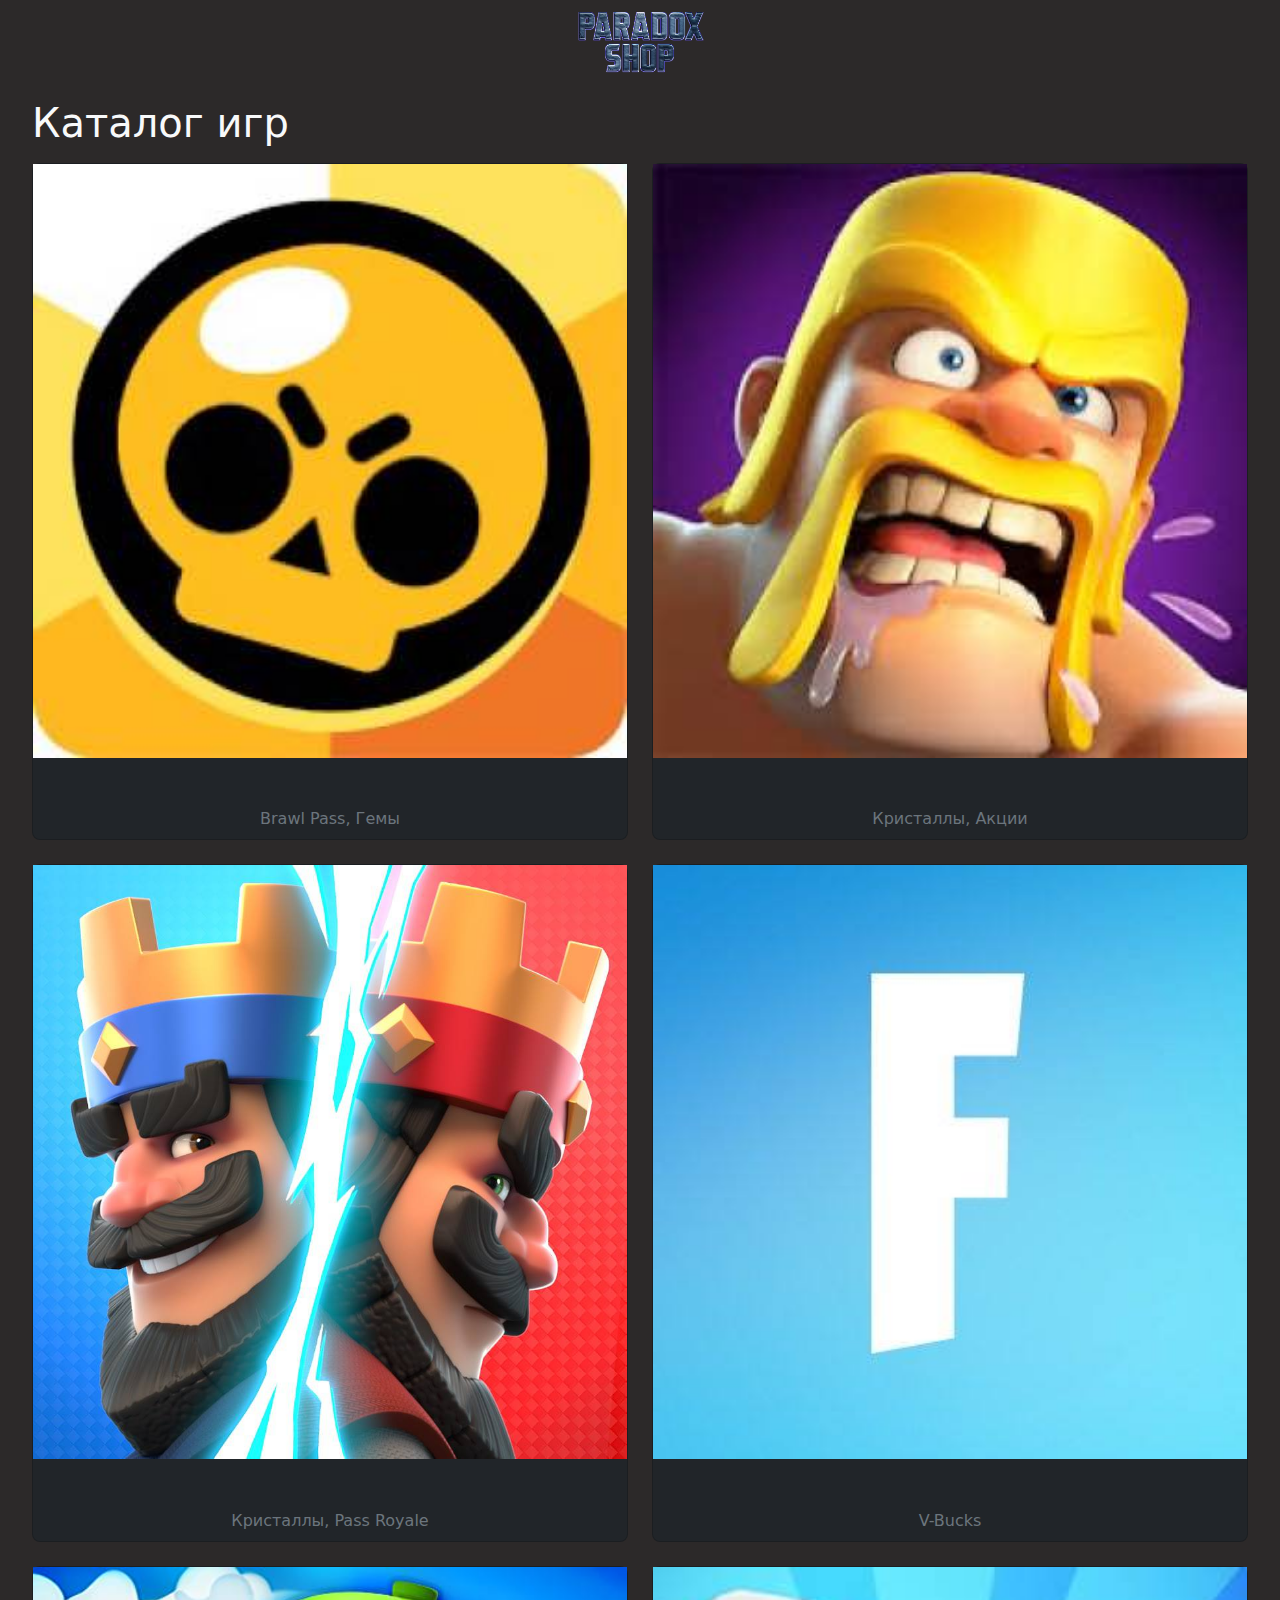
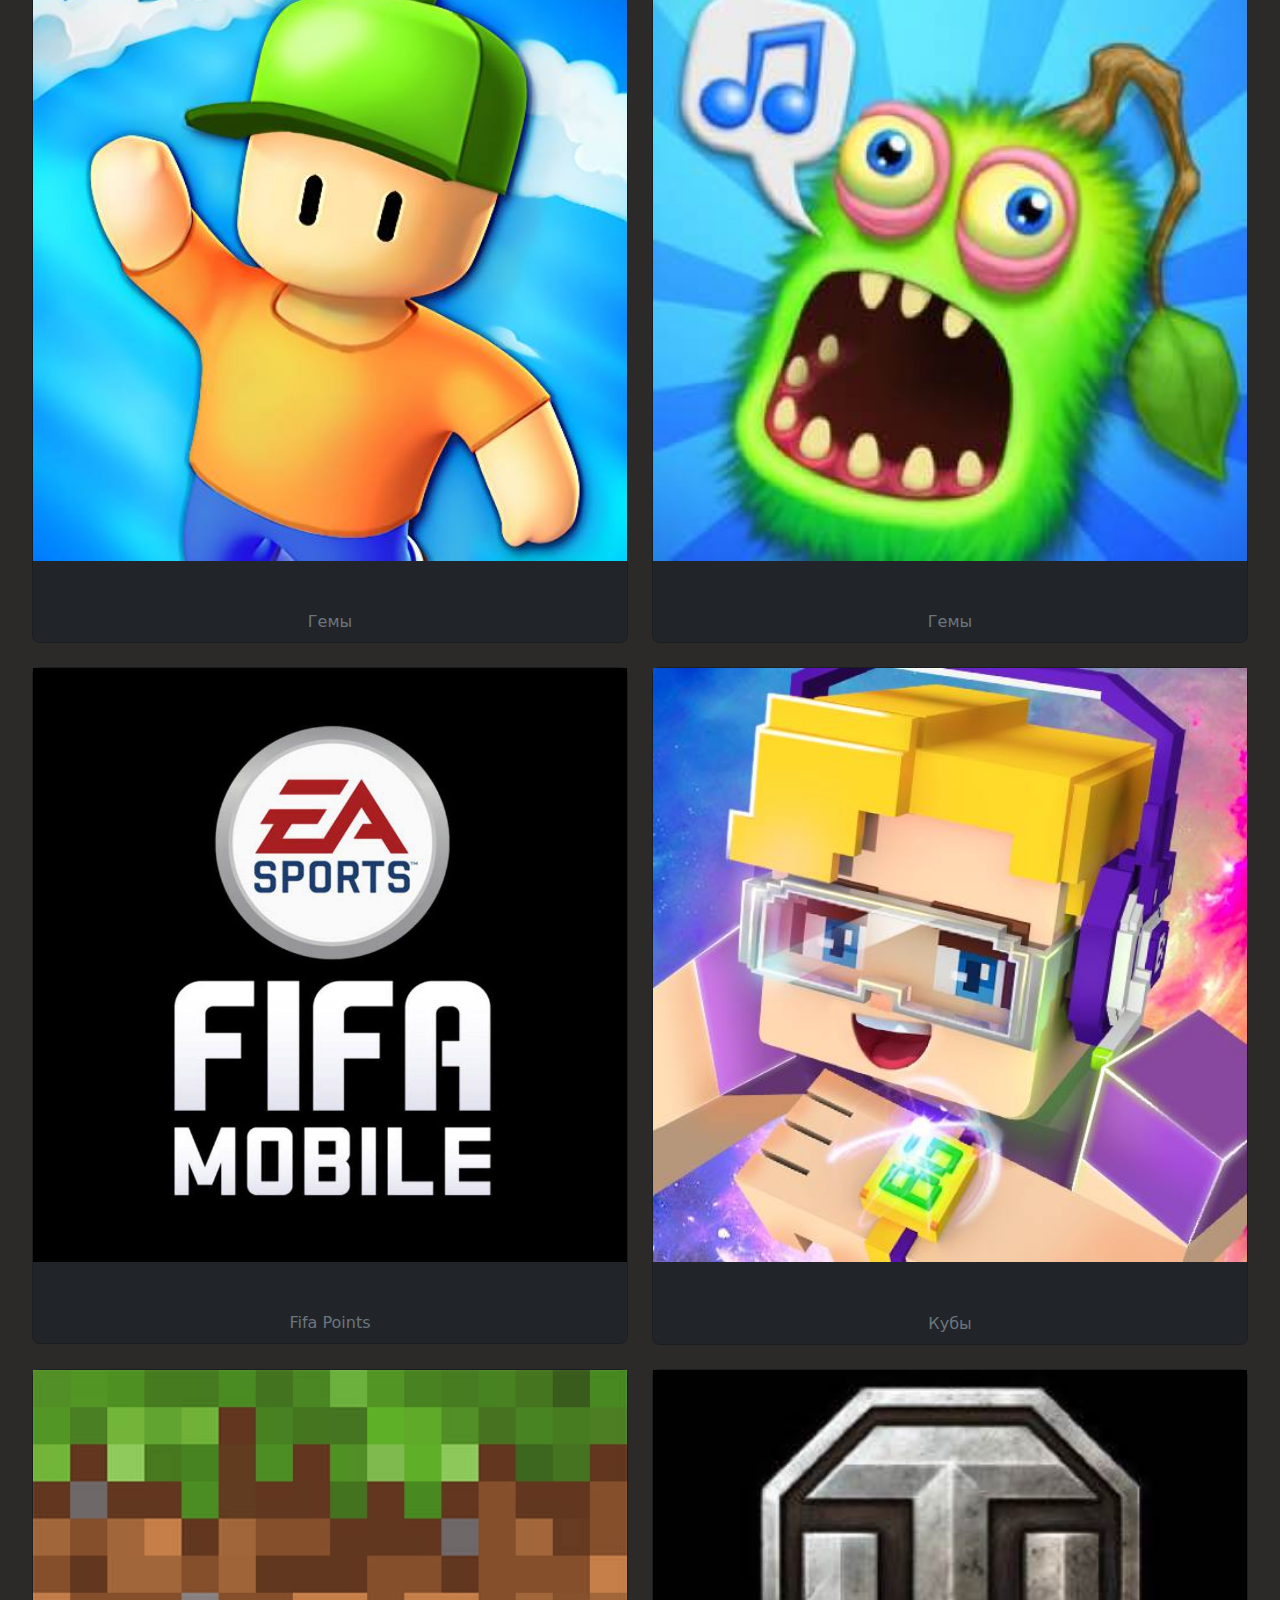
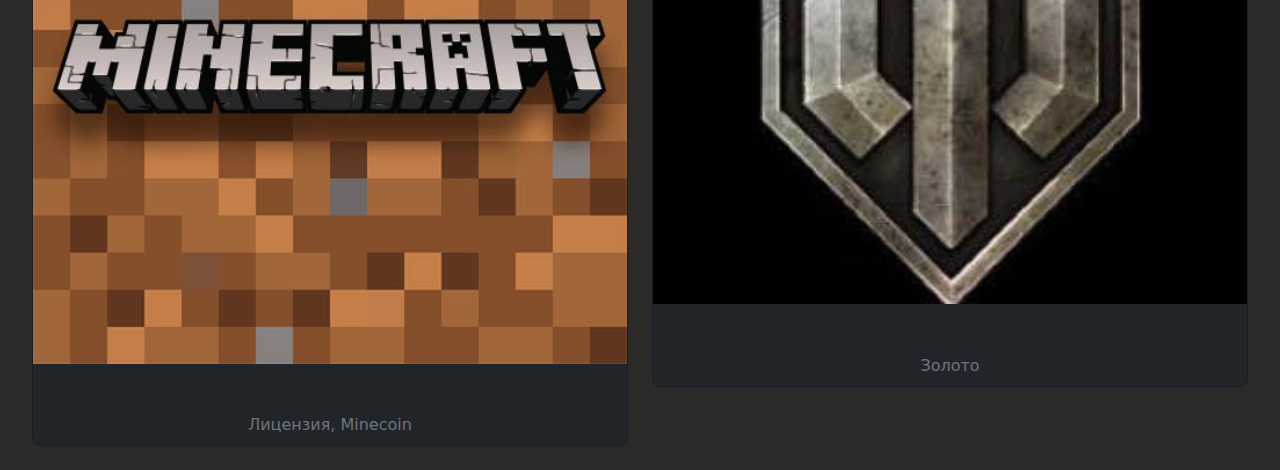
<file: html/index.html>
<!DOCTYPE html>
<html lang="en">

<head>
  <meta charset="UTF-8">
  <meta name="viewport" content="width=device-width, initial-scale=1.0">
  <title>Telegram Web App</title>
  <link href="https://cdn.jsdelivr.net/npm/bootstrap@5.3.0-alpha1/dist/css/bootstrap.min.css" rel="stylesheet">
</head>

<body class="text-light m-auto" style="background-color: rgb(44, 41, 41); width: 95%;">
  <nav class="navbar navbar-light mx">
    <div class="container-fluid justify-content-center">
      <img src="../images/main/logo.PNG" width="200px" alt="">
    </div>
  </nav>

  <h1 class="mb-2 mt-3" style="font-size: 40px;">Каталог игр</h1>
  <div class="row mt-3">

  </div>
  
  <script src="https://telegram.org/js/telegram-web-app.js"></script>
  <script>
    let tg = window.Telegram.WebApp
  </script>
  <script>
    function appendCard(link, imageSrc, name, definition) {
      // Create card element
      var cardHTML = `
            <div class="col-6">
        <a href="${link}" style="text-decoration: none; color: inherit">
          <div class="card bg-dark rounded-3 mb-4">
            <img src="${imageSrc}">
            <div class="card-body text-center px-1 py-2">
              <h5 class="card-title fs-3">${name}</h5>
              <p class="card-text text-secondary">${definition}</p>
            </div>
          </div>
        </a>
      </div>
    `;

      // Append the card HTML to the gems div
      document.querySelector('.row').insertAdjacentHTML('beforeend', cardHTML);
    }
    const name = ["Brawl Stars", "Clash of Clans", "Clash Royale", "Fortnite", "Stumble Guys", "My Singing Monsters", "Fifa Mobile", "Blockman Go", "Minecraft", "World of Tanks Euro Server"];
    const link = ["brawl-stars", "clash-of-clans", "clash-royale", "fortnite", "stumble-guys", "my-singing-monsters", "fifa-mobile", "blockman-go", "minecraft", "world-of-tanks"];
    const definition = ["Brawl Pass, Гемы", "Кристаллы, Акции", "Кристаллы, Pass Royale", "V-Bucks", "Гемы", "Гемы", "Fifa Points", "Кубы", "Лицензия, Minecoin", "Золото"]
    let i = 0;
    name.forEach(() => {
      appendCard(`./${link[i]}.html`, `../images/games/${link[i]}/logo.jpeg`, name[i], definition[i]);
      i += 1;
    });
  </script>
</body>
</html>
</file>
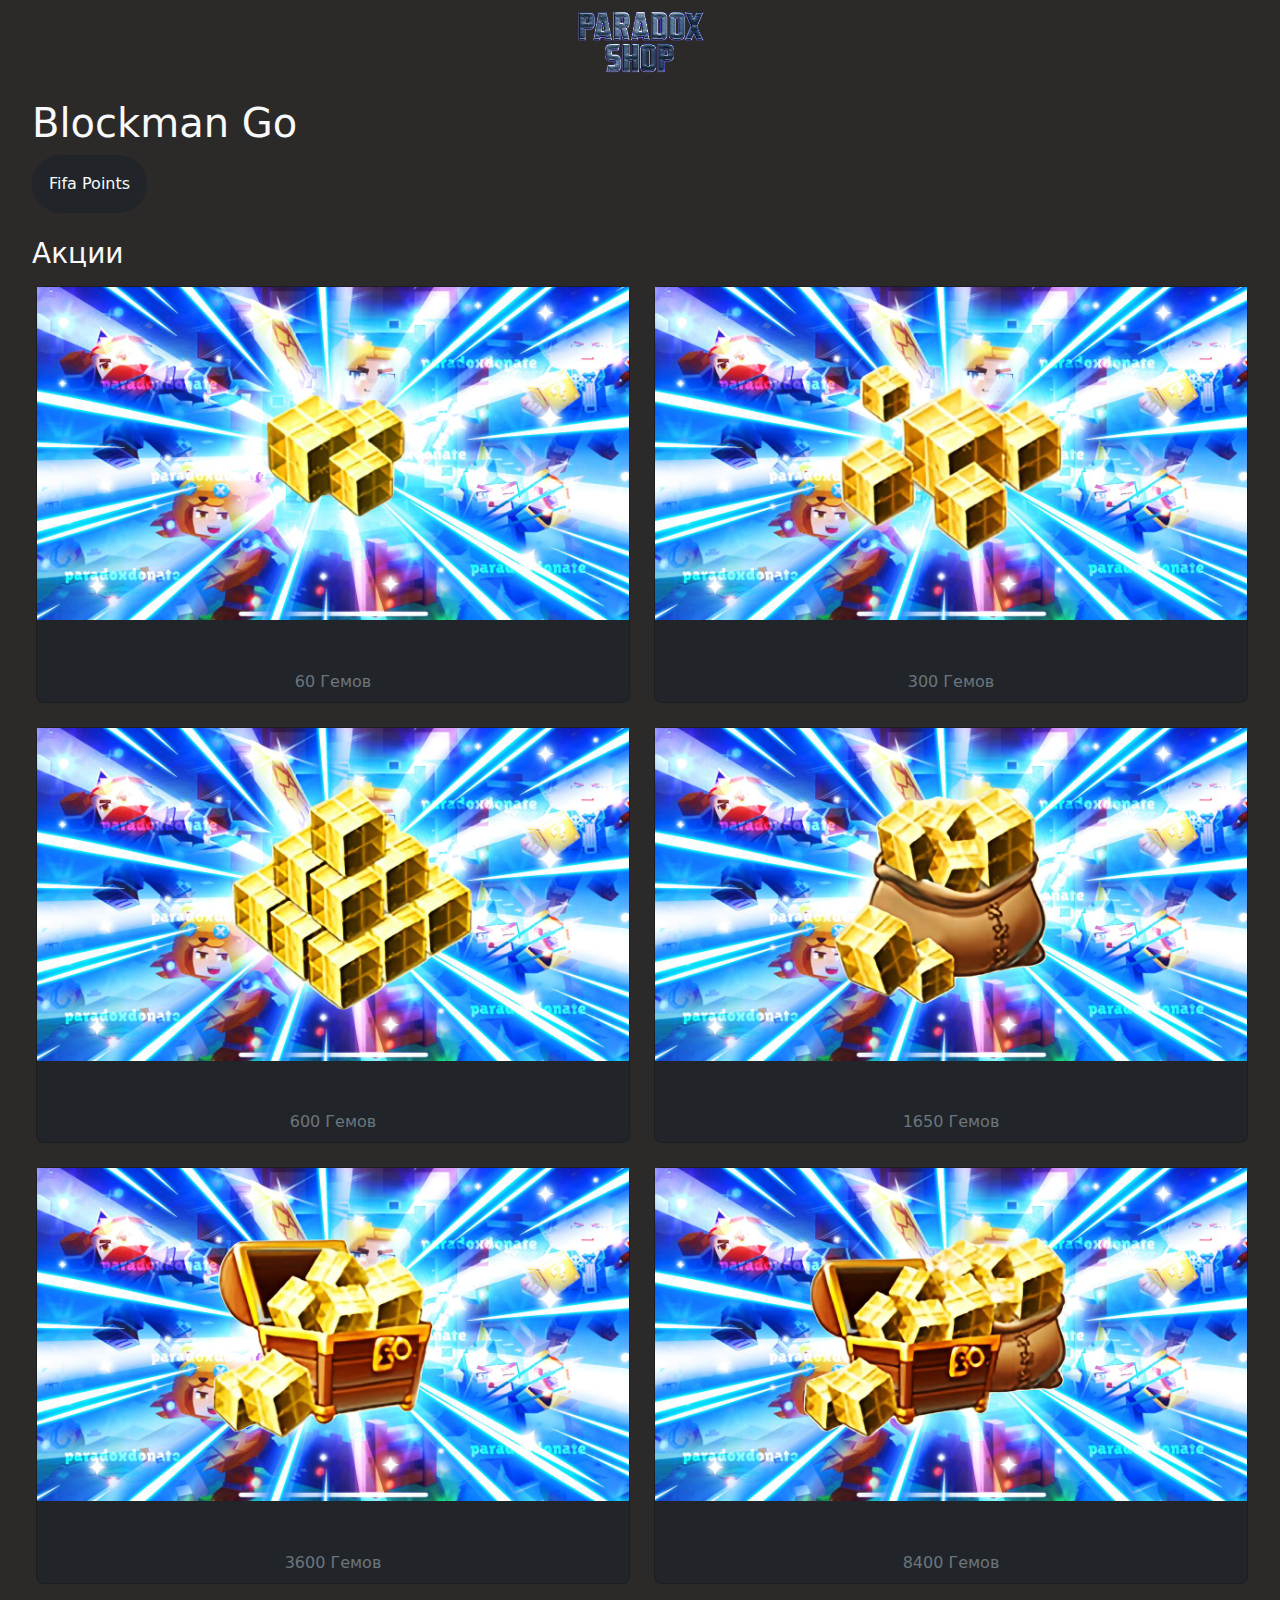
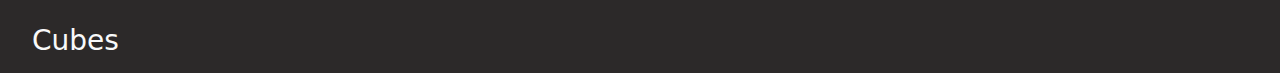
<file: html/blockman-go.html>
<!DOCTYPE html>
<html lang="en">

<head>
    <meta charset="UTF-8">
    <meta name="viewport" content="width=device-width, initial-scale=1.0">
    <title>Telegram Web App</title>
    <link href="https://cdn.jsdelivr.net/npm/bootstrap@5.3.0-alpha1/dist/css/bootstrap.min.css" rel="stylesheet">
    <link rel="stylesheet" href="../css/modal-window.css">
</head>

<body class="text-light m-auto" style="background-color: rgb(44, 41, 41); width: 95%;">
    <nav class="navbar navbar-light mx">
        <div class="container-fluid justify-content-center">
            <img src="../images/main/logo.PNG" width="200px" alt="">
        </div>
    </nav>

    <h1 class="mb-2 mt-3" style="font-size: 40px;">Blockman Go</h1>
    <div class="links mb-4">
        <a href="#cubes" type="button" class="btn rounded-pill text-light bg-dark p-3">Fifa Points</a>
    </div>

    <h3 class="mb-3 mt-3" id="promotions">Акции</h3>
    <div class="row cubes ps-1">

    </div>

    <h3 class="mb-3 mt-3" id="cubes">Cubes</h3>
    <div class="row cubes ps-1">

    </div>

    <!-- Modal window -->
    <div id="bottomModal" class="bottom-modal" onclick="closeModal()">
        <div class="modal-content ">
            <img id="modalImg" class="modal-img">
            <p id="modalPrice" class="text-start card-title fs-3"></p>
            <h2 id="modalTitle" class="text-start"></h2>
            <br>
            <p class="text-start card-title fs-3 fs-bold">Описание</p>
            <pre id="descriptions" class="text-start ps-2"></pre>
            <button class="btn btn-success w-100" onclick="sendData()">Купить</button>
        </div>
    </div>

    <script src="../js/modal-window.js"></script>
    <script src="../js/append-card.js"></script>
    <script>
        const cubes = [60, 300, 600, 1650, 3600, 8400];
        const price = [80, 315, 550, 1075, 2100, 4050];
        let i = 0;
        cubes.forEach(() => {
            appendCard(`../images/games/blockman-go/cubes/${cubes[i]}.jpeg`, price[i], `${cubes[i]} Гемов`, ["cubes"]);
            i += 1;
        });

        [...document.querySelector(".cubes").querySelectorAll(".card")].forEach(function (card) {
            card.addEventListener('click', function (event) {
                showModal(card, "❇️ Быстрое выполнение заказа\n❇️ От вас потребуется только Id и пароль\n❇️ Работает для всех аккаунтов");
            });
        });
    </script>
    <script src="https://telegram.org/js/telegram-web-app.js"></script>
    <script src="../js/tg-send.js"></script>
</body>
</file>
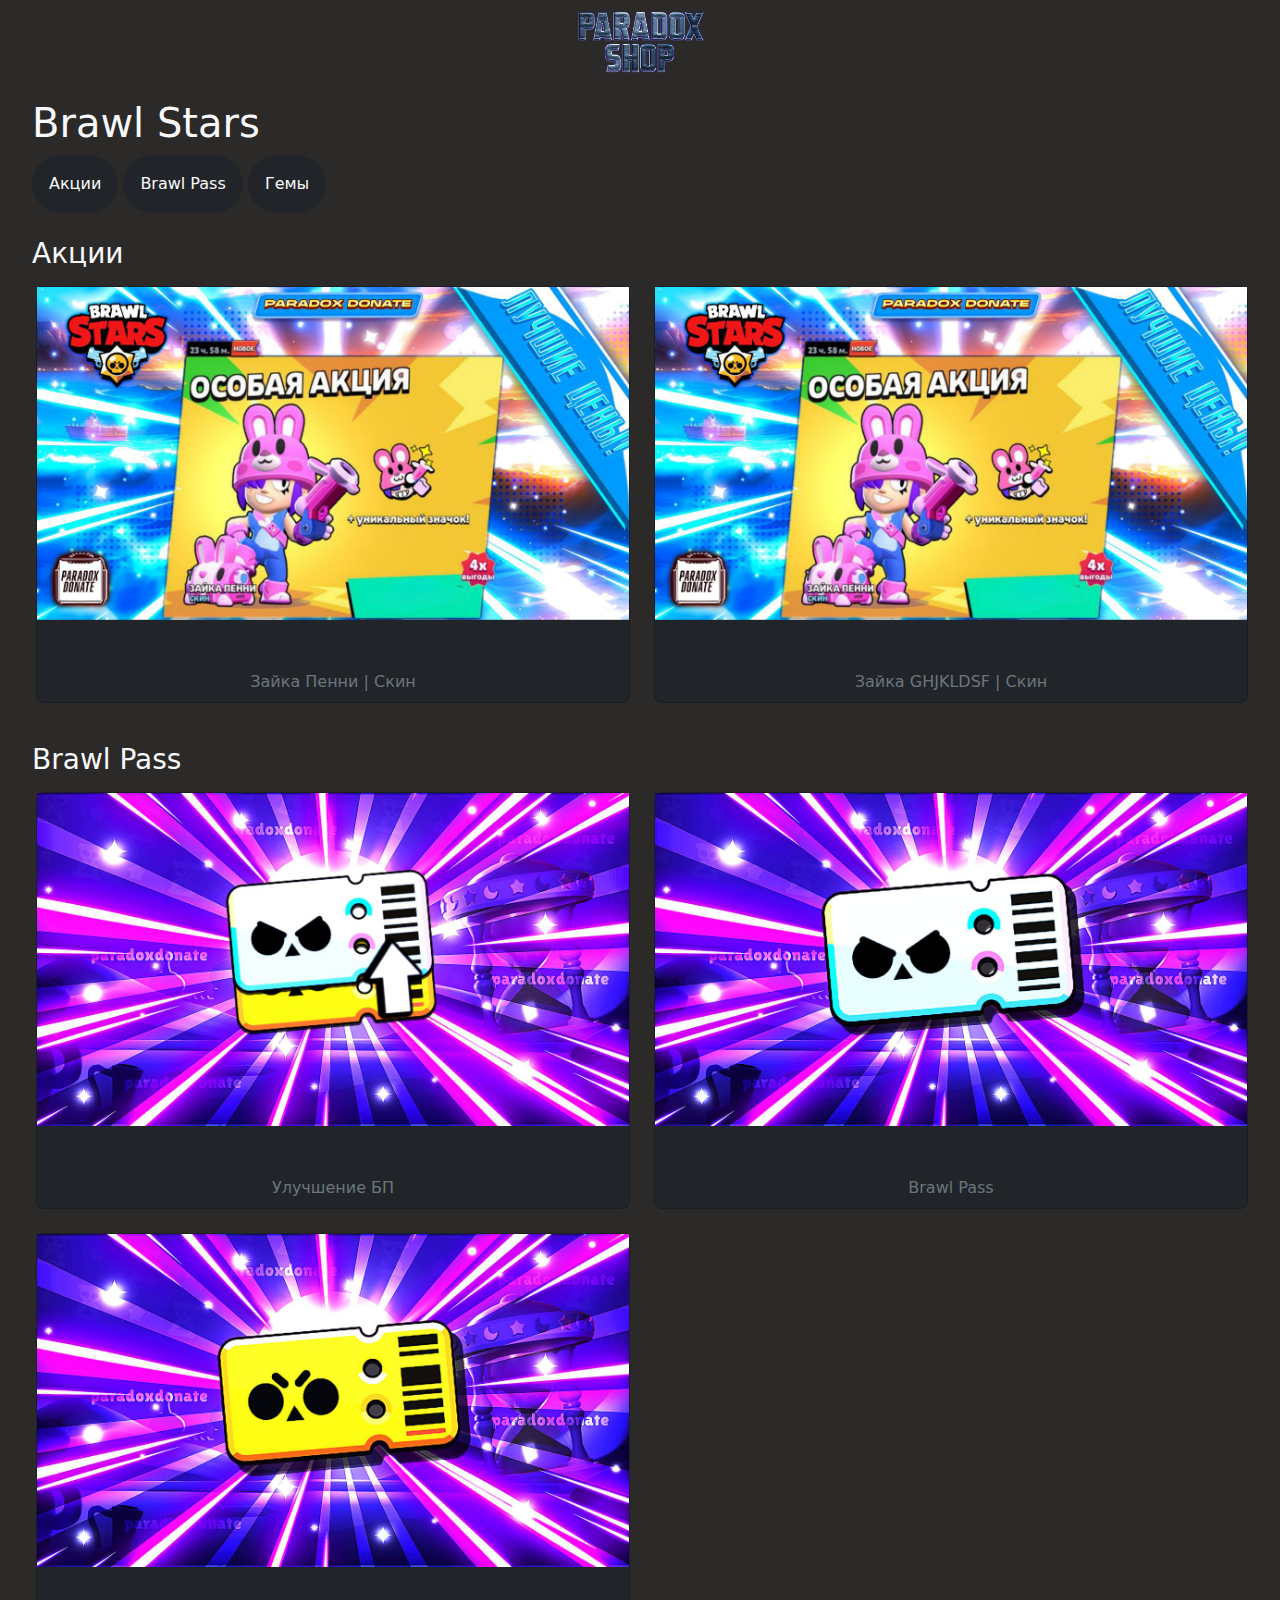
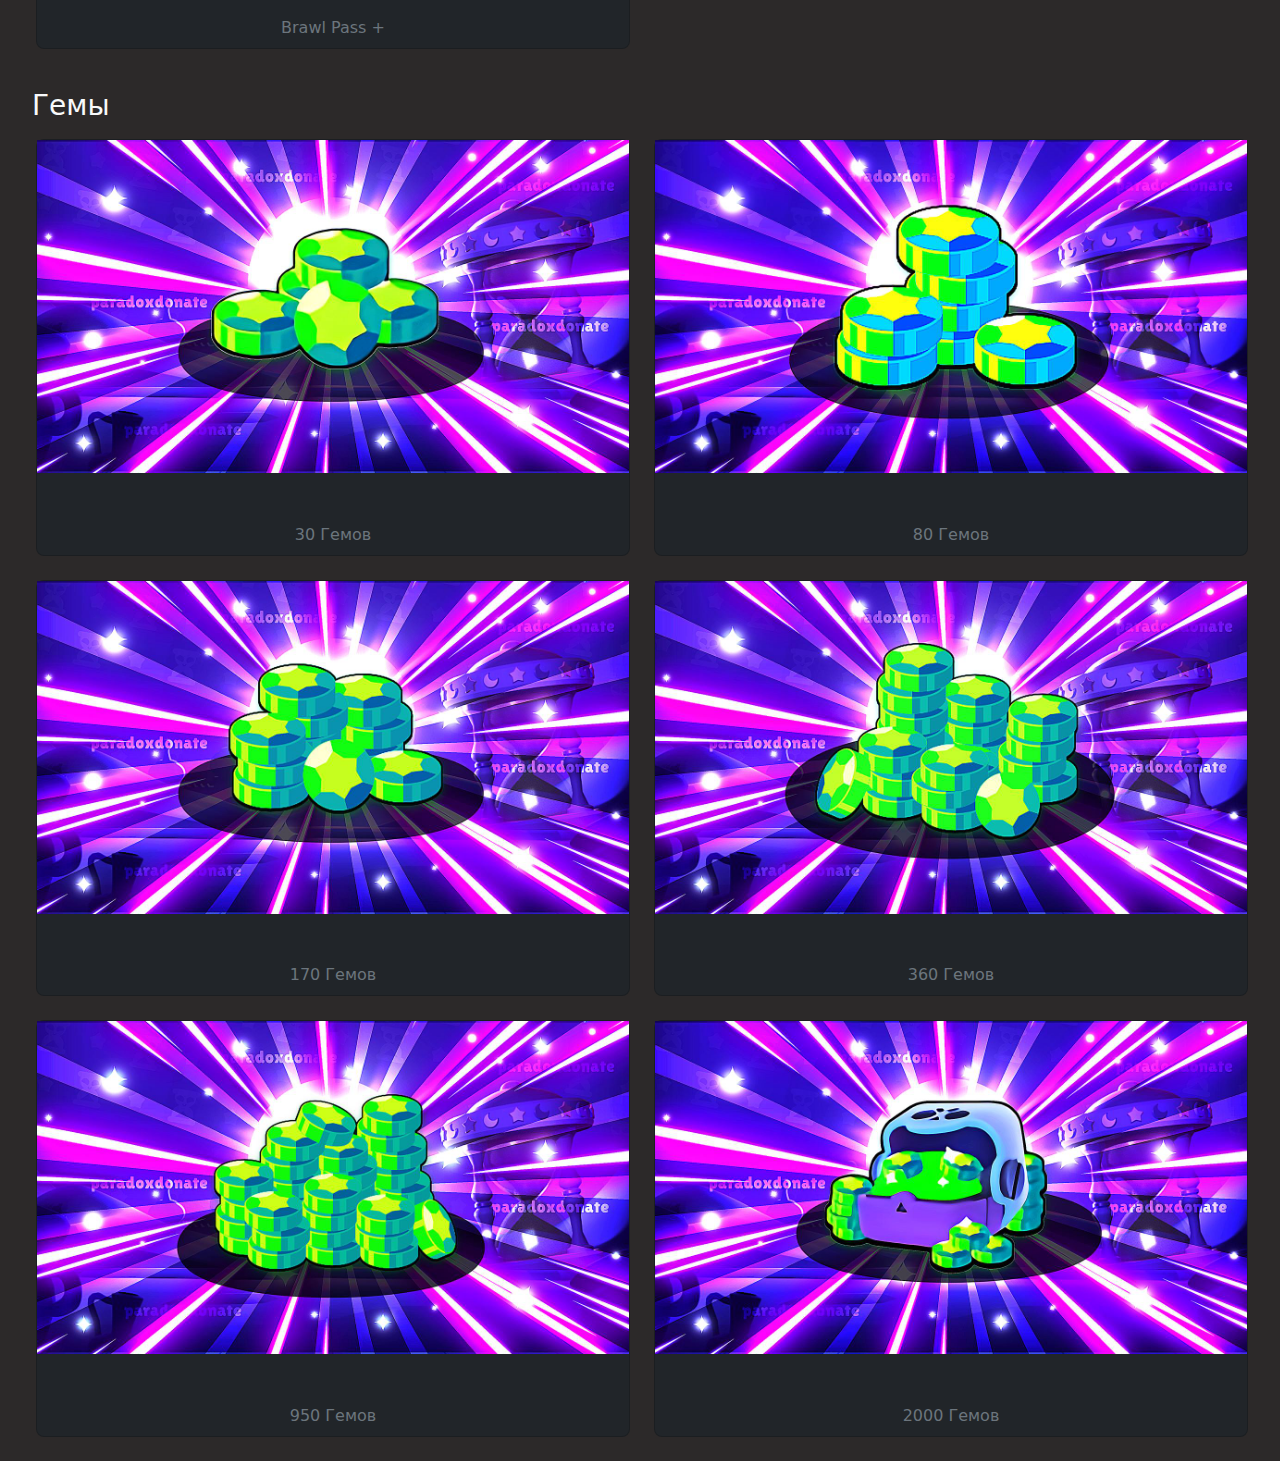
<file: html/brawl-stars.html>
<!DOCTYPE html>
<html lang="en">

<head>
    <meta charset="UTF-8">
    <meta name="viewport" content="width=device-width, initial-scale=1.0">
    <title>Telegram Web App</title>
    <link href="https://cdn.jsdelivr.net/npm/bootstrap@5.3.0-alpha1/dist/css/bootstrap.min.css" rel="stylesheet">
    <link rel="stylesheet" href="../css/modal-window.css">
</head>

<body class="text-light m-auto" style="background-color: rgb(44, 41, 41); width: 95%;">
    <nav class="navbar navbar-light mx">
        <div class="container-fluid justify-content-center">
            <img src="../images/main/logo.PNG" width="200px" alt="">
        </div>
    </nav>

    <h1 class="mb-2 mt-3" style="font-size: 40px;">Brawl Stars</h1>
    <div class="links mb-4">
        <a href="#promotions" type="button" class="btn rounded-pill text-light bg-dark p-3">Акции</a>
        <a href="#brawl-pass" type="button" class="btn rounded-pill text-light bg-dark p-3">Brawl Pass</a>
        <a href="#gems" type="button" class="btn rounded-pill text-light bg-dark p-3">Гемы</a>
    </div>

    <h3 class="mb-3 mt-3" id="promotions">Акции</h3>
    <div class="row promotions ps-1">
  
    </div>

    <h3 class="mb-3 mt-3" id="brawl-pass">Brawl Pass</h3>
    <div class="row brawl-pass ps-1">
        <div class="col-6">
            <div class="card bg-dark rounded-3 mb-4" id="card1">
                <img src="../images/games/brawl-stars/brawl-passes/upgrade-bp.jpeg">
                <div class="card-body text-center px-1 py-2">
                    <h5 class="card-title fs-3 amount">550 ₽</h5>
                    <p class="card-text text-secondary title">Улучшение БП</p>
                </div>
            </div>
        </div>

        <div class="col-6">
            <div class="card bg-dark rounded-3 mb-4" id="card2">
                <img src="../images/games/brawl-stars/brawl-passes/bp.jpeg">
                <div class="card-body text-center px-1 py-2">
                    <h5 class="card-title fs-3 amount">830 ₽</h5>
                    <p class="card-text text-secondary title">Brawl Pass</p>
                </div>
            </div>
        </div>

        <div class="col-6">
            <div class="card bg-dark rounded-3 mb-4" id="card3">
                <img src="../images/games/brawl-stars/brawl-passes/bp-plus.jpeg">
                <div class="card-body text-center px-1 py-2">
                    <h5 class="card-title fs-3 amount">999 ₽</h5>
                    <p class="card-text text-secondary title">Brawl Pass +</p>
                </div>
            </div>
        </div>
    </div>

    <h3 class="mb-3 mt-3" id="gems">Гемы</h3>
    <div class="row gems ps-1">

    </div>

    <!-- Modal window -->
    <div id="bottomModal" class="bottom-modal" onclick="closeModal()">
        <div class="modal-content ">
            <img id="modalImg" class="modal-img">
            <p id="modalPrice" class="text-start card-title fs-3"></p>
            <h2 id="modalTitle" class="text-start"></h2>
            <br>
            <p class="text-start card-title fs-3 fs-bold">Описание</p>
            <pre id="descriptions" class="text-start ps-2"></pre>
            <button class="btn btn-success w-100" onclick="sendData()">Купить</button>
        </div>
    </div>

    <script src="../js/modal-window.js"></script>
    <script src="../js/append-card.js"></script>
    <script>
        const gems = [30, 80, 170, 360, 950, 2000];
        const price = [245, 549, 1149, 2149, 5249, 9749];
        let i = 0;
        gems.forEach(() => {
            appendCard(`../images/games/brawl-stars/gems/${gems[i]}.jpeg`, price[i], `${gems[i]} Гемов`, ["gems"]);
            i += 1;
        });


        [...document.querySelector(".gems").querySelectorAll(".card")].forEach(function (card) {
            card.addEventListener('click', function (event) {
                showModal(card, "❇️ Быстрое выполнение заказа\n❇️ Покупка через официальный магазин\n❇️ Работает для всех аккаунтов");
            });
        });

        document.getElementById('card1').addEventListener('click', () => {
            showModal(document.getElementById('card1'), "❇️ Для улучшения до Brawl Pass Plus необходимо чтобы на аккаунте был куплен обычный Brawl Pass\n❇️ Покупка через официальный магазин\n❇️ Работает для всех аккаунтов");
        });
        document.getElementById('card2').addEventListener('click', () => {
            showModal(document.getElementById('card2'), "❇️ Покупка через официальный магазин\n❇️ Работает для всех аккаунтов");
        });
        document.getElementById('card3').addEventListener('click', () => {
            showModal(document.getElementById('card3'), "❇️ Быстрое выполнение заказа\n❇️ Покупка через официальный магазин\n❇️ Работает для всех аккаунтов");
        });
    </script>
    <script src="../js/create-promotion.js"></script>
    <script src="../js/promotions/brawl-stars.js"></script>
    <script src="https://telegram.org/js/telegram-web-app.js"></script>
    <script src="../js/tg-send.js"></script>
</body>
</file>
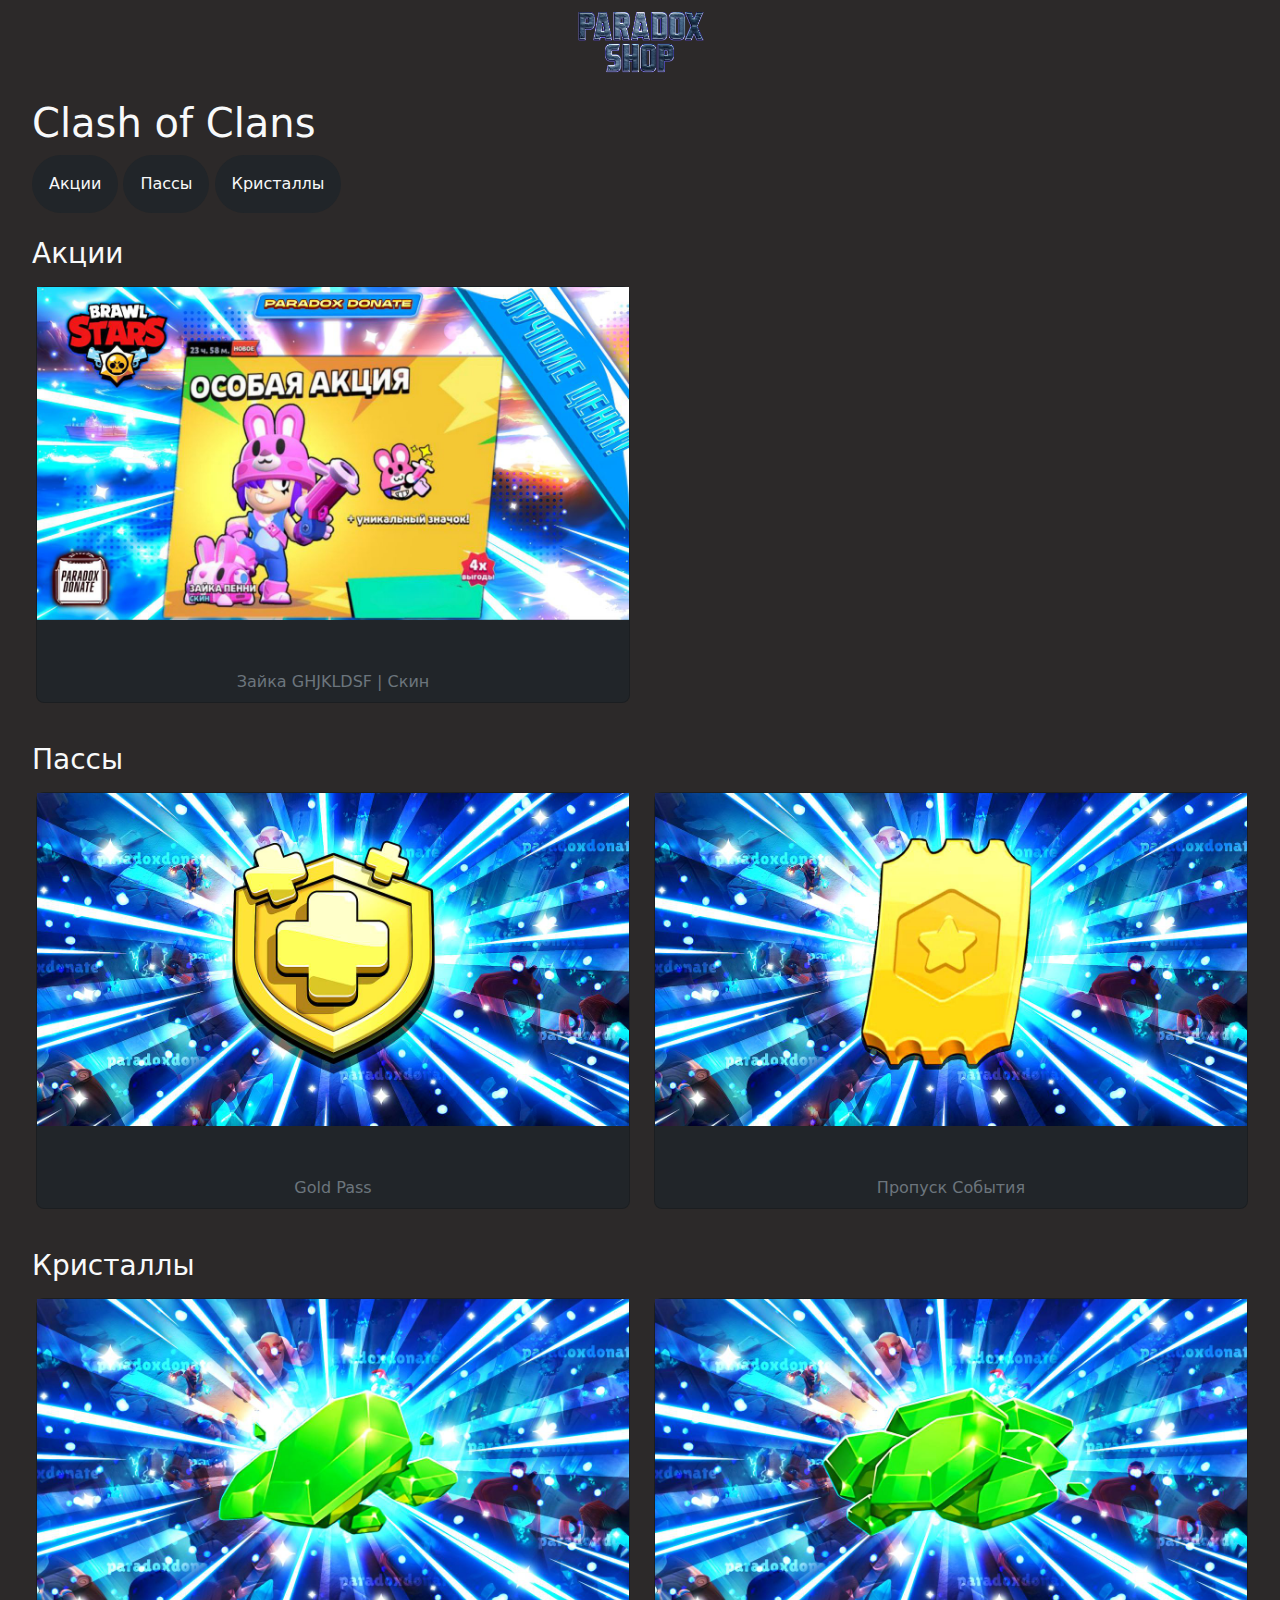
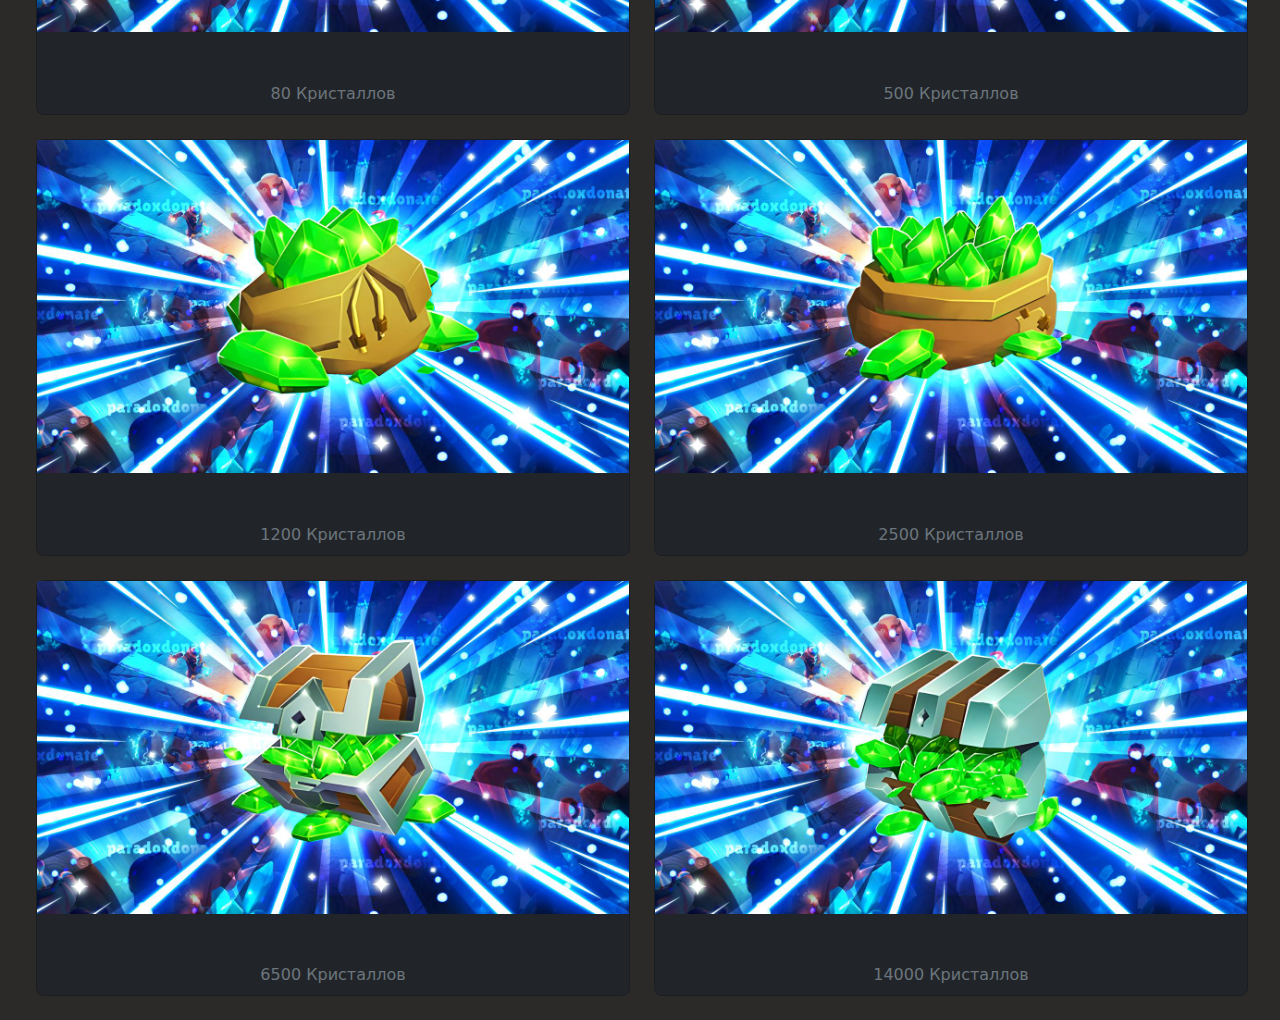
<file: html/clash-of-clans.html>
<!DOCTYPE html>
<html lang="en">

<head>
  <meta charset="UTF-8">
  <meta name="viewport" content="width=device-width, initial-scale=1.0">
  <title>Telegram Web App</title>
  <link href="https://cdn.jsdelivr.net/npm/bootstrap@5.3.0-alpha1/dist/css/bootstrap.min.css" rel="stylesheet">
  <link rel="stylesheet" href="../css/modal-window.css">
</head>

<body class="text-light m-auto" style="background-color: rgb(44, 41, 41); width: 95%;">
  <nav class="navbar navbar-light mx">
    <div class="container-fluid justify-content-center">
      <img src="../images/main/logo.PNG" width="200px" alt="">
    </div>
  </nav>

  <h1 class="mb-2 mt-3" style="font-size: 40px;">Clash of Clans</h1>
  <div class="links mb-4">
    <a href="#promotions" type="button" class="btn rounded-pill text-light bg-dark p-3">Акции</a>
    <a href="#passes" type="button" class="btn rounded-pill text-light bg-dark p-3">Пассы</a>
    <a href="#crystals" type="button" class="btn rounded-pill text-light bg-dark p-3">Кристаллы</a>
  </div>

  <h3 class="mb-3 mt-3" id="promotions">Акции</h3>
  <div class="row promotions ps-1">

  </div>

  <h3 class="mb-3 mt-3" id="passes">Пассы</h3>
  <div class="row passes ps-1">

  </div>

  <h3 class="mb-3 mt-3" id="crystals">Кристаллы</h3>
  <div class="row crystals ps-1">

  </div>

  <!-- Modal window -->
  <div id="bottomModal" class="bottom-modal" onclick="closeModal()">
    <div class="modal-content ">
      <img id="modalImg" class="modal-img">
      <p id="modalPrice" class="text-start card-title fs-3"></p>
      <h2 id="modalTitle" class="text-start"></h2>
      <br>
      <p class="text-start card-title fs-3 fs-bold">Описание</p>
      <pre id="descriptions" class="text-start ps-2"></pre>
      <button class="btn btn-success w-100" onclick="sendData()">Купить</button>
    </div>
  </div>

  <script src="../js/modal-window.js"></script>
  <script src="../js/append-card.js"></script>
  <script>
    const crystals = [80, 500, 1200, 2500, 6500, 14000];
    let price = [140, 485, 975, 1875, 4099, 8199];
    let i = 0;
    crystals.forEach(() => {
      appendCard(`../images/games/clash-of-clans/crystals/${crystals[i]}.jpeg`, price[i], `${crystals[i]} Кристаллов`, ["crystals"]);
      i += 1;
    });

    const name = ["Gold Pass", "Пропуск События"];
    const imageName = ["gold-pass", "event-pass"];
    price = [800, 549];
    i = 0;
    name.forEach(() => {
      appendCard(`../images/games/clash-of-clans/passes/${imageName[i]}.jpeg`, price[i], name[i], ["passes"]);
      i += 1;
    });

    [...document.querySelector(".crystals").querySelectorAll(".card")].forEach(function (card) {
      card.addEventListener('click', function (event) {
        showModal(card, "❇️ Быстрое выполнение заказа\n❇️ Покупка через официальный магазин\n❇️ Работает для всех аккаунтов");
      });
    });

    [...document.querySelector(".passes").querySelectorAll(".card")].forEach(function (card) {
      card.addEventListener('click', function (event) {
        showModal(card, "❇️ Быстрое выполнение заказа\n❇️ Покупка через официальный магазин\n❇️ Работает для всех аккаунтов");
      });
    });
  </script>
    <script src="../js/create-promotion.js"></script>
    <script src="../js/promotions/clash-of-clans.js"></script>
  <script src="https://telegram.org/js/telegram-web-app.js"></script>
  <script src="../js/tg-send.js"></script>
</body>
</file>
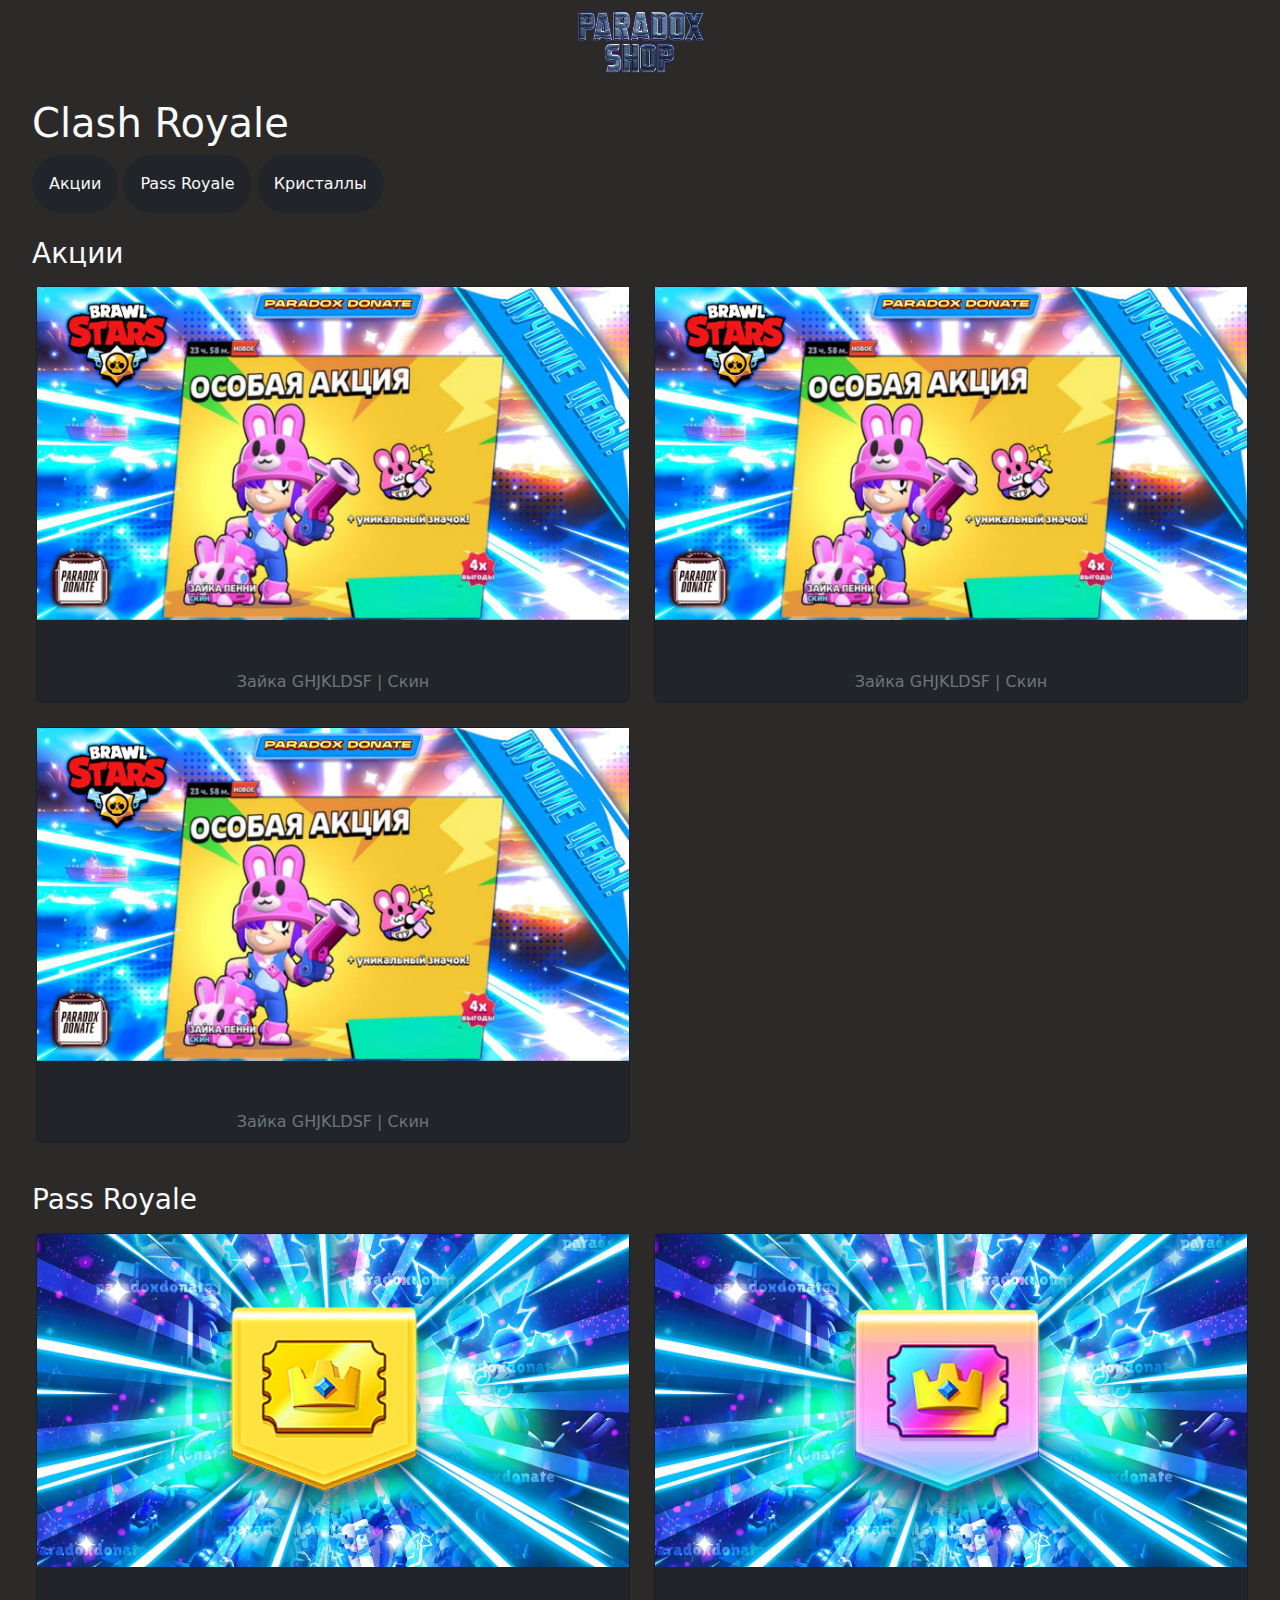
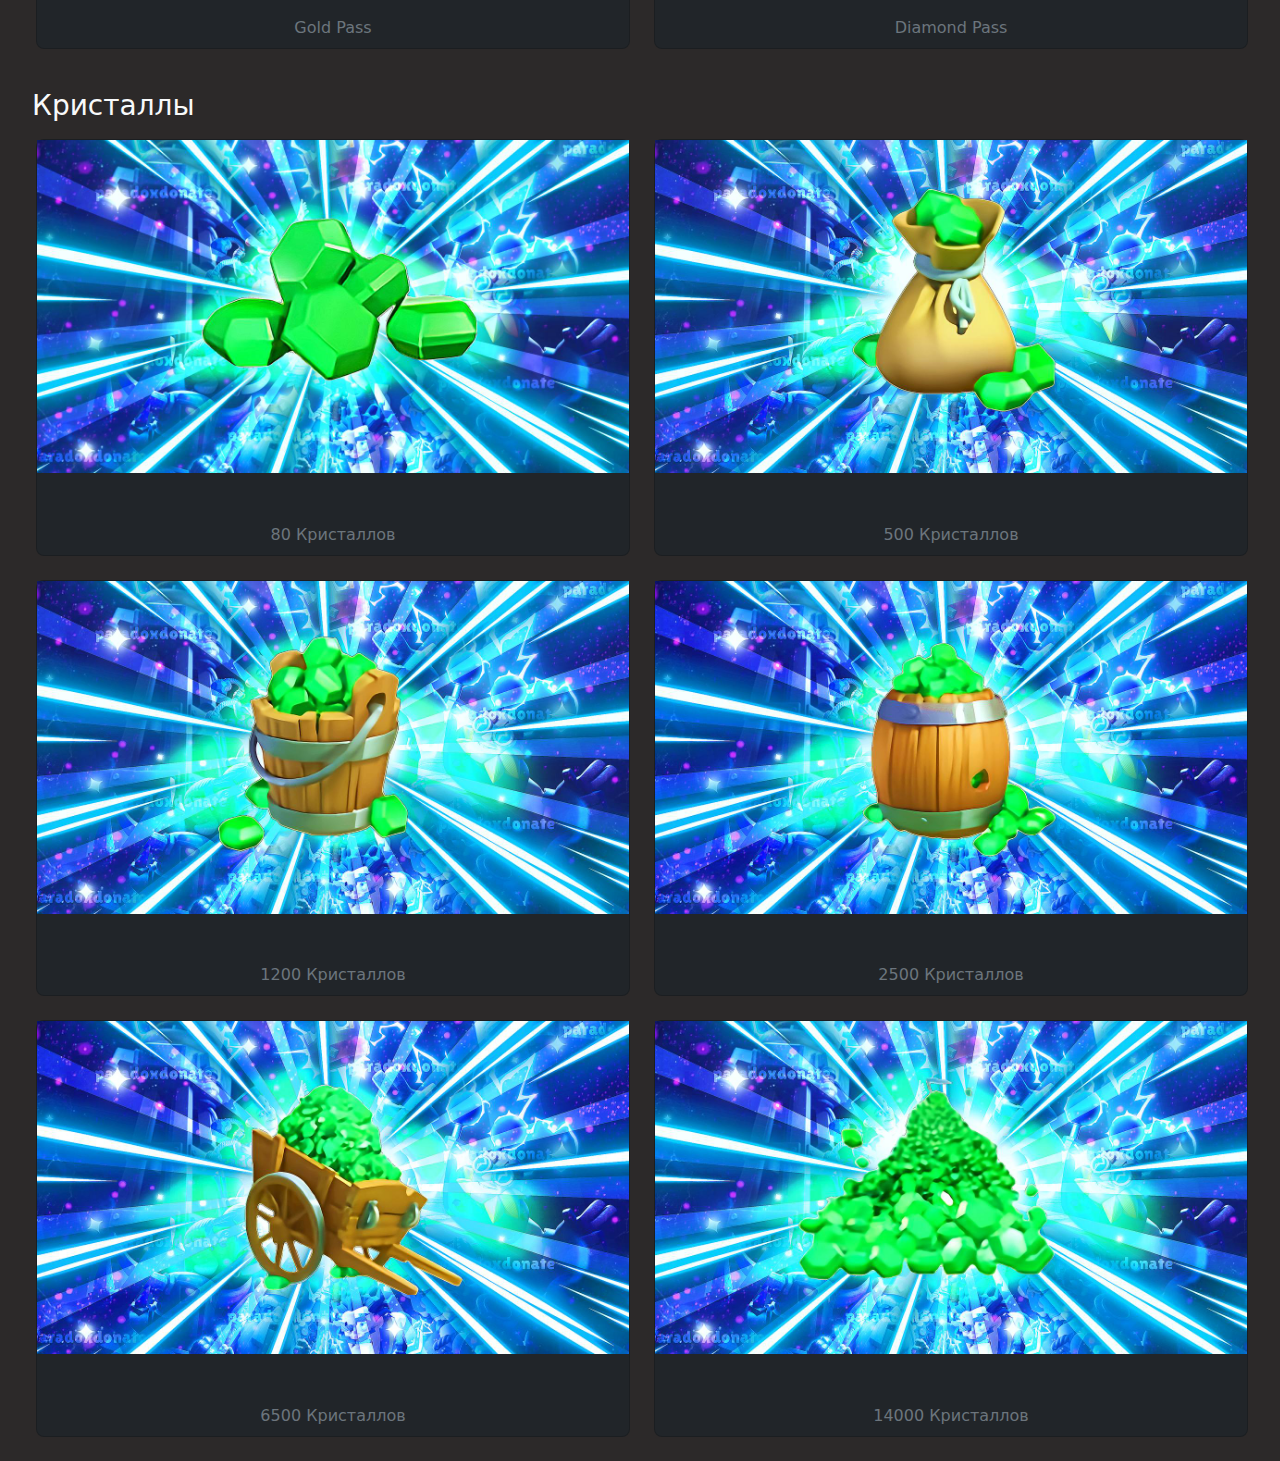
<file: html/clash-royale.html>
<!DOCTYPE html>
<html lang="en">

<head>
  <meta charset="UTF-8">
  <meta name="viewport" content="width=device-width, initial-scale=1.0">
  <title>Telegram Web App</title>
  <link href="https://cdn.jsdelivr.net/npm/bootstrap@5.3.0-alpha1/dist/css/bootstrap.min.css" rel="stylesheet">
  <link rel="stylesheet" href="../css/modal-window.css">
</head>

<body class="text-light m-auto" style="background-color: rgb(44, 41, 41); width: 95%;">
  <nav class="navbar navbar-light mx">
    <div class="container-fluid justify-content-center">
      <img src="../images/main/logo.PNG" width="200px" alt="">
    </div>
  </nav>

  <h1 class="mb-2 mt-3" style="font-size: 40px;">Clash Royale</h1>
  <div class="links mb-4">
    <a href="#promotions" type="button" class="btn rounded-pill text-light bg-dark p-3">Акции</a>
    <a href="#pass-royale" type="button" class="btn rounded-pill text-light bg-dark p-3">Pass Royale</a>
    <a href="#crystals" type="button" class="btn rounded-pill text-light bg-dark p-3">Кристаллы</a>
  </div>

  <h3 class="mb-3 mt-3" id="promotions">Акции</h3>
  <div class="row promotions ps-1">

  </div>

  <h3 class="mb-3 mt-3" id="pass-royale">Pass Royale</h3>
  <div class="row pass-royale ps-1">

  </div>

  <h3 class="mb-3 mt-3" id="crystals">Кристаллы</h3>
  <div class="row crystals ps-1">

  </div>

  <!-- Modal window -->
  <div id="bottomModal" class="bottom-modal" onclick="closeModal()">
    <div class="modal-content ">
      <img id="modalImg" class="modal-img">
      <p id="modalPrice" class="text-start card-title fs-3"></p>
      <h2 id="modalTitle" class="text-start"></h2>
      <br>
      <p class="text-start card-title fs-3 fs-bold">Описание</p>
      <pre id="descriptions" class="text-start ps-2"></pre>
      <button class="btn btn-success w-100" onclick="sendData()">Купить</button>
    </div>
  </div>

  <script src="../js/modal-window.js"></script>
  <script src="../js/append-card.js"></script>
  <script>
    const crystals = [80, 500, 1200, 2500, 6500, 14000];
    let price = [140, 485, 975, 1875, 4099, 8199];
    let i = 0;
    crystals.forEach(() => {
      appendCard(`../images/games/clash-royale/crystals/${crystals[i]}.jpeg`, price[i], `${crystals[i]} Кристаллов`, ["crystals"]);
      i += 1;
    });

    const name = ["Gold Pass", "Diamond Pass"];
    const imageName = ["gold-pass", "diamond-pass"];
    price = [749, 1499];
    i = 0;
    name.forEach(() => {
      appendCard(`../images/games/clash-royale/pass-royale/${imageName[i]}.jpeg`, price[i], name[i], ["pass-royale"]);
      i += 1;
    });

    [...document.querySelector(".crystals").querySelectorAll(".card")].forEach(function (card) {
      card.addEventListener('click', function (event) {
        showModal(card, "❇️ Быстрое выполнение заказа\n❇️ Покупка через официальный магазин\n❇️ Работает для всех аккаунтов");
      });
    });

    [...document.querySelector(".pass-royale").querySelectorAll(".card")].forEach(function (card) {
      card.addEventListener('click', function (event) {
        showModal(card, "❇️ Быстрое выполнение заказа\n❇️ Покупка через официальный магазин\n❇️ Работает для всех аккаунтов");
      });
    });
  </script>
    <script src="../js/create-promotion.js"></script>
    <script src="../js/promotions/clash-royale.js"></script>
  <script src="https://telegram.org/js/telegram-web-app.js"></script>
  <script src="../js/tg-send.js"></script>
</body>
</file>
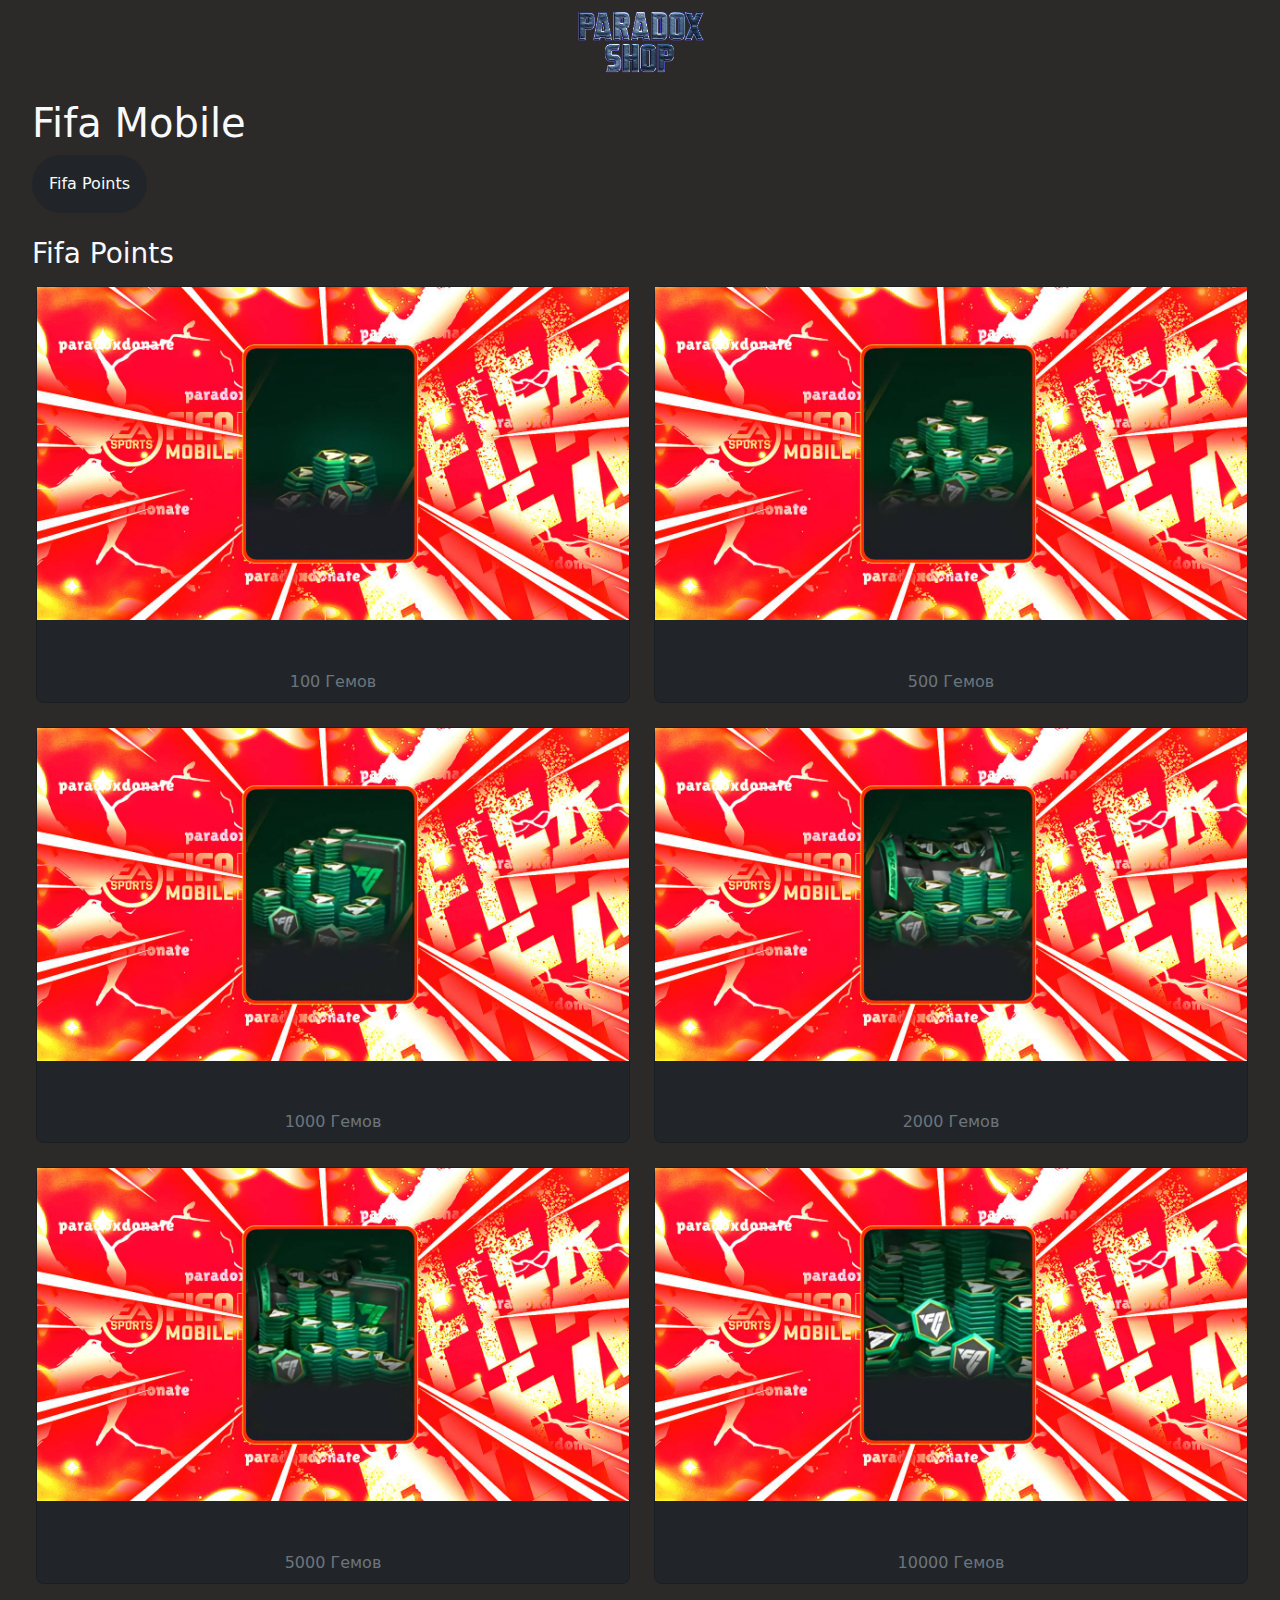
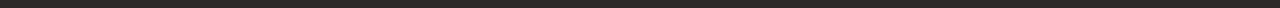
<file: html/fifa-mobile.html>
<!DOCTYPE html>
<html lang="en">

<head>
    <meta charset="UTF-8">
    <meta name="viewport" content="width=device-width, initial-scale=1.0">
    <title>Telegram Web App</title>
    <link href="https://cdn.jsdelivr.net/npm/bootstrap@5.3.0-alpha1/dist/css/bootstrap.min.css" rel="stylesheet">
    <link rel="stylesheet" href="../css/modal-window.css">
</head>

<body class="text-light m-auto" style="background-color: rgb(44, 41, 41); width: 95%;">
    <nav class="navbar navbar-light mx">
        <div class="container-fluid justify-content-center">
            <img src="../images/main/logo.PNG" width="200px" alt="">
        </div>
    </nav>

    <h1 class="mb-2 mt-3" style="font-size: 40px;">Fifa Mobile</h1>
    <div class="links mb-4">
        <a href="#fifa-points" type="button" class="btn rounded-pill text-light bg-dark p-3">Fifa Points</a>
    </div>

    <h3 class="mb-3 mt-3" id="fifa-points">Fifa Points</h3>
    <div class="row fifa-points ps-1">

    </div>

    <!-- Modal window -->
    <div id="bottomModal" class="bottom-modal" onclick="closeModal()">
        <div class="modal-content ">
            <img id="modalImg" class="modal-img">
            <p id="modalPrice" class="text-start card-title fs-3"></p>
            <h2 id="modalTitle" class="text-start"></h2>
            <br>
            <p class="text-start card-title fs-3 fs-bold">Описание</p>
            <pre id="descriptions" class="text-start ps-2"></pre>
            <button class="btn btn-success w-100" onclick="sendData()">Купить</button>
        </div>
    </div>

    <script src="../js/modal-window.js"></script>
    <script src="../js/append-card.js"></script>
    <script>
        const fifaPoints = [100, 500, 1000, 2000, 5000, 10000];
        const price = [190, 580, 1150, 2200, 4950, 9700];
        let i = 0;
        fifaPoints.forEach(() => {
            appendCard(`../images/games/fifa-mobile/fifa-points/${fifaPoints[i]}.jpeg`, price[i], `${fifaPoints[i]} Гемов`, ["fifa-points"]);
            i += 1;
        });


        [...document.querySelector(".fifa-points").querySelectorAll(".card")].forEach(function (card) {
            card.addEventListener('click', function (event) {
                showModal(card, "❇️ Быстрое выполнение заказа\n❇️ От вас потребуется только данные от Facebook\n❇️ Работает для всех аккаунтов");
            });
        });
    </script>
    <script src="https://telegram.org/js/telegram-web-app.js"></script>
    <script src="../js/tg-send.js"></script>
</body>
</file>
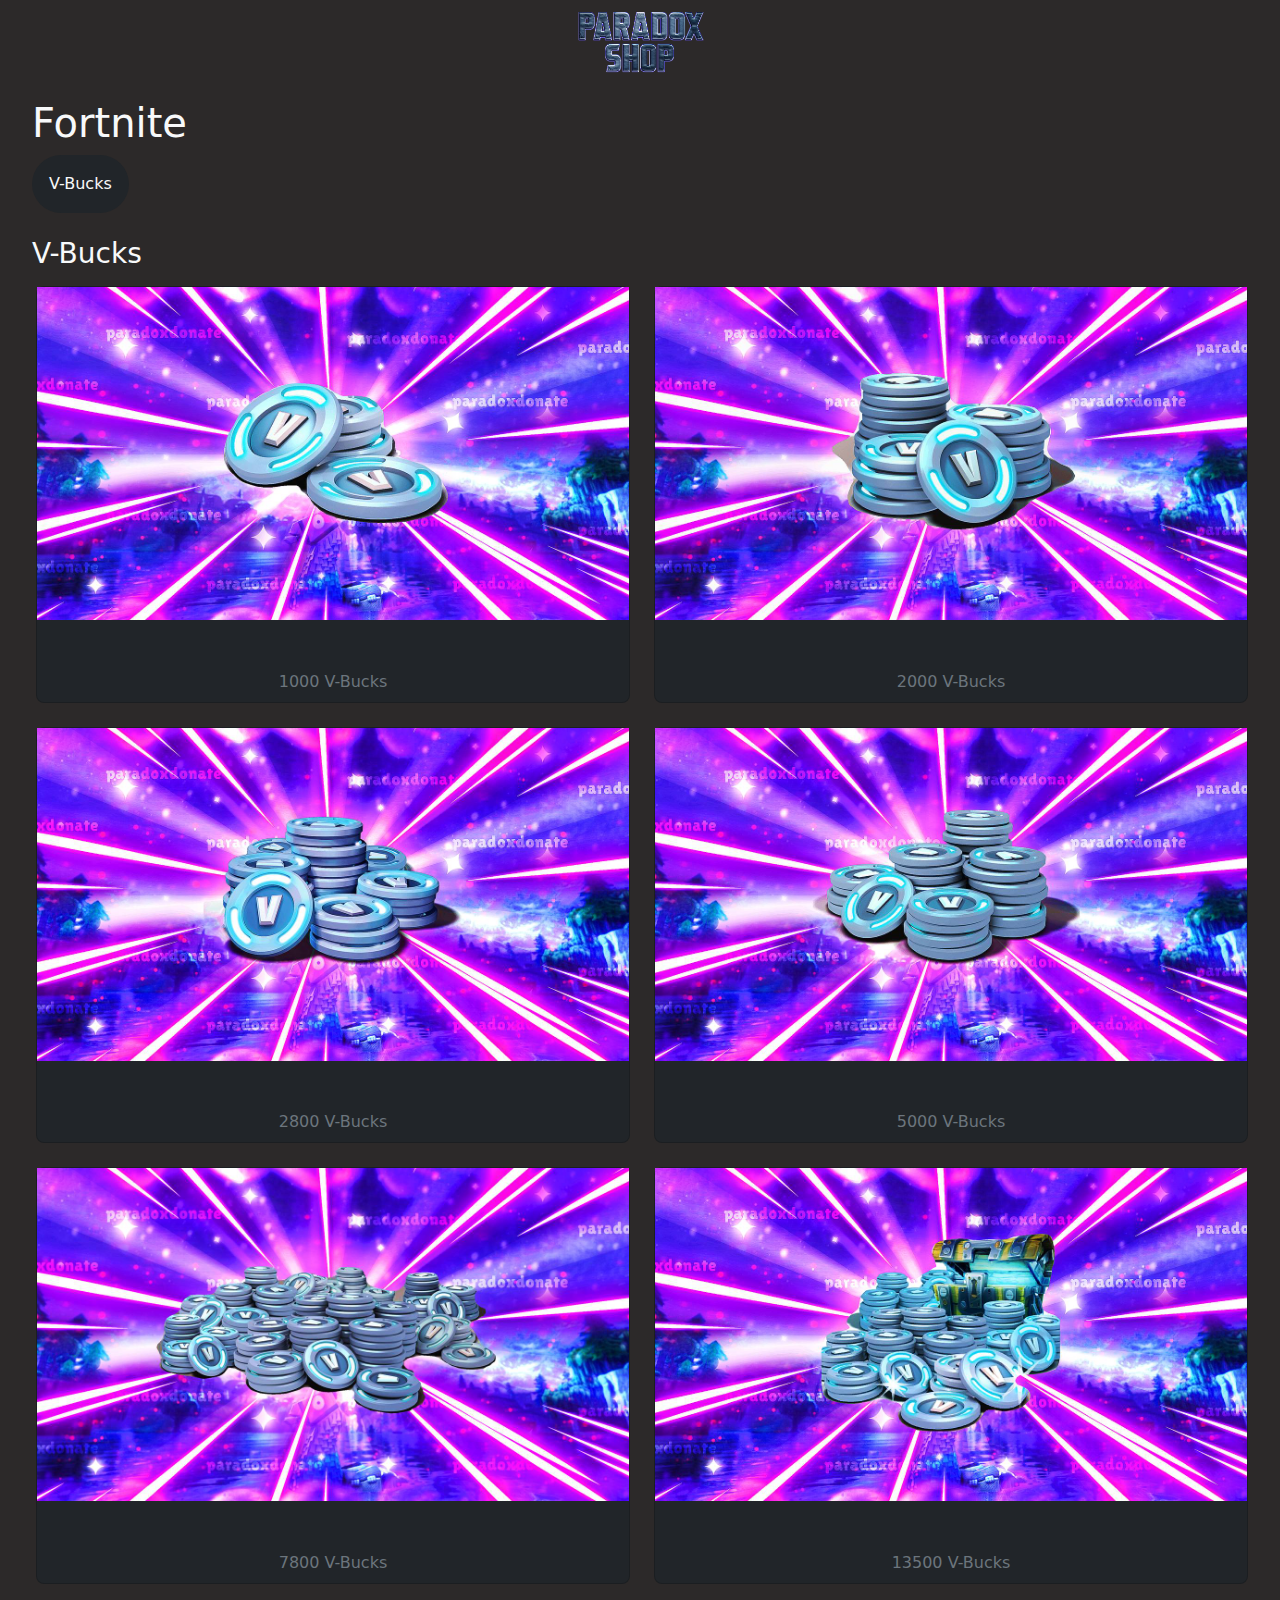
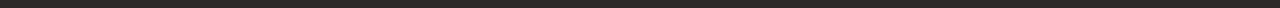
<file: html/fortnite.html>
<!DOCTYPE html>
<html lang="en">

<head>
    <meta charset="UTF-8">
    <meta name="viewport" content="width=device-width, initial-scale=1.0">
    <title>Telegram Web App</title>
    <link href="https://cdn.jsdelivr.net/npm/bootstrap@5.3.0-alpha1/dist/css/bootstrap.min.css" rel="stylesheet">
    <link rel="stylesheet" href="../css/modal-window.css">
</head>

<body class="text-light m-auto" style="background-color: rgb(44, 41, 41); width: 95%;">
    <nav class="navbar navbar-light mx">
        <div class="container-fluid justify-content-center">
            <img src="../images/main/logo.PNG" width="200px" alt="">
        </div>
    </nav>

    <h1 class="mb-2 mt-3" style="font-size: 40px;">Fortnite</h1>
    <div class="links mb-4">
        <a href="#v-bucks" type="button" class="btn rounded-pill text-light bg-dark p-3">V-Bucks</a>
    </div>

    <h3 class="mb-3 mt-3" id="v-bucks">V-Bucks</h3>
    <div class="row v-bucks ps-1">

    </div>

    <!-- Modal window -->
    <div id="bottomModal" class="bottom-modal" onclick="closeModal()">
        <div class="modal-content ">
            <img id="modalImg" class="modal-img">
            <p id="modalPrice" class="text-start card-title fs-3"></p>
            <h2 id="modalTitle" class="text-start"></h2>
            <br>
            <p class="text-start card-title fs-3 fs-bold">Описание</p>
            <pre id="descriptions" class="text-start ps-2"></pre>
            <button class="btn btn-success w-100" onclick="sendData()">Купить</button>
        </div>
    </div>

    <script src="../js/modal-window.js"></script>
    <script src="../js/append-card.js"></script>
    <script>
        const vbucks = [1000, 2000, 2800, 5000, 7800, 13500];
        const price = [585, 1075, 1299, 2225, 5425];
        let i = 0;
        vbucks.forEach(() => {
            appendCard(`../images/games/fortnite/v-bucks/${vbucks[i]}.jpeg`, price[i], `${vbucks[i]} V-Bucks`, ["v-bucks"]);
            i += 1;
        });


        [...document.querySelector(".v-bucks").querySelectorAll(".card")].forEach(function (card) {
            card.addEventListener('click', function (event) {
                showModal(card, "❇️ Быстрое выполнение заказа\n❇️ После оплаты нужны будут данные от Xbox ,как привязать xbox - https://docs.google.com/document/d/1ewPFc38uUEnSQ3zdnk3p3f8g9klpcGOHZk6no7yagjU/edit\n❇️ Покупки покупаются официально, бана не будет.");
            });
        });
    </script>
    <script src="https://telegram.org/js/telegram-web-app.js"></script>
    <script src="../js/tg-send.js"></script>
</body>
</file>
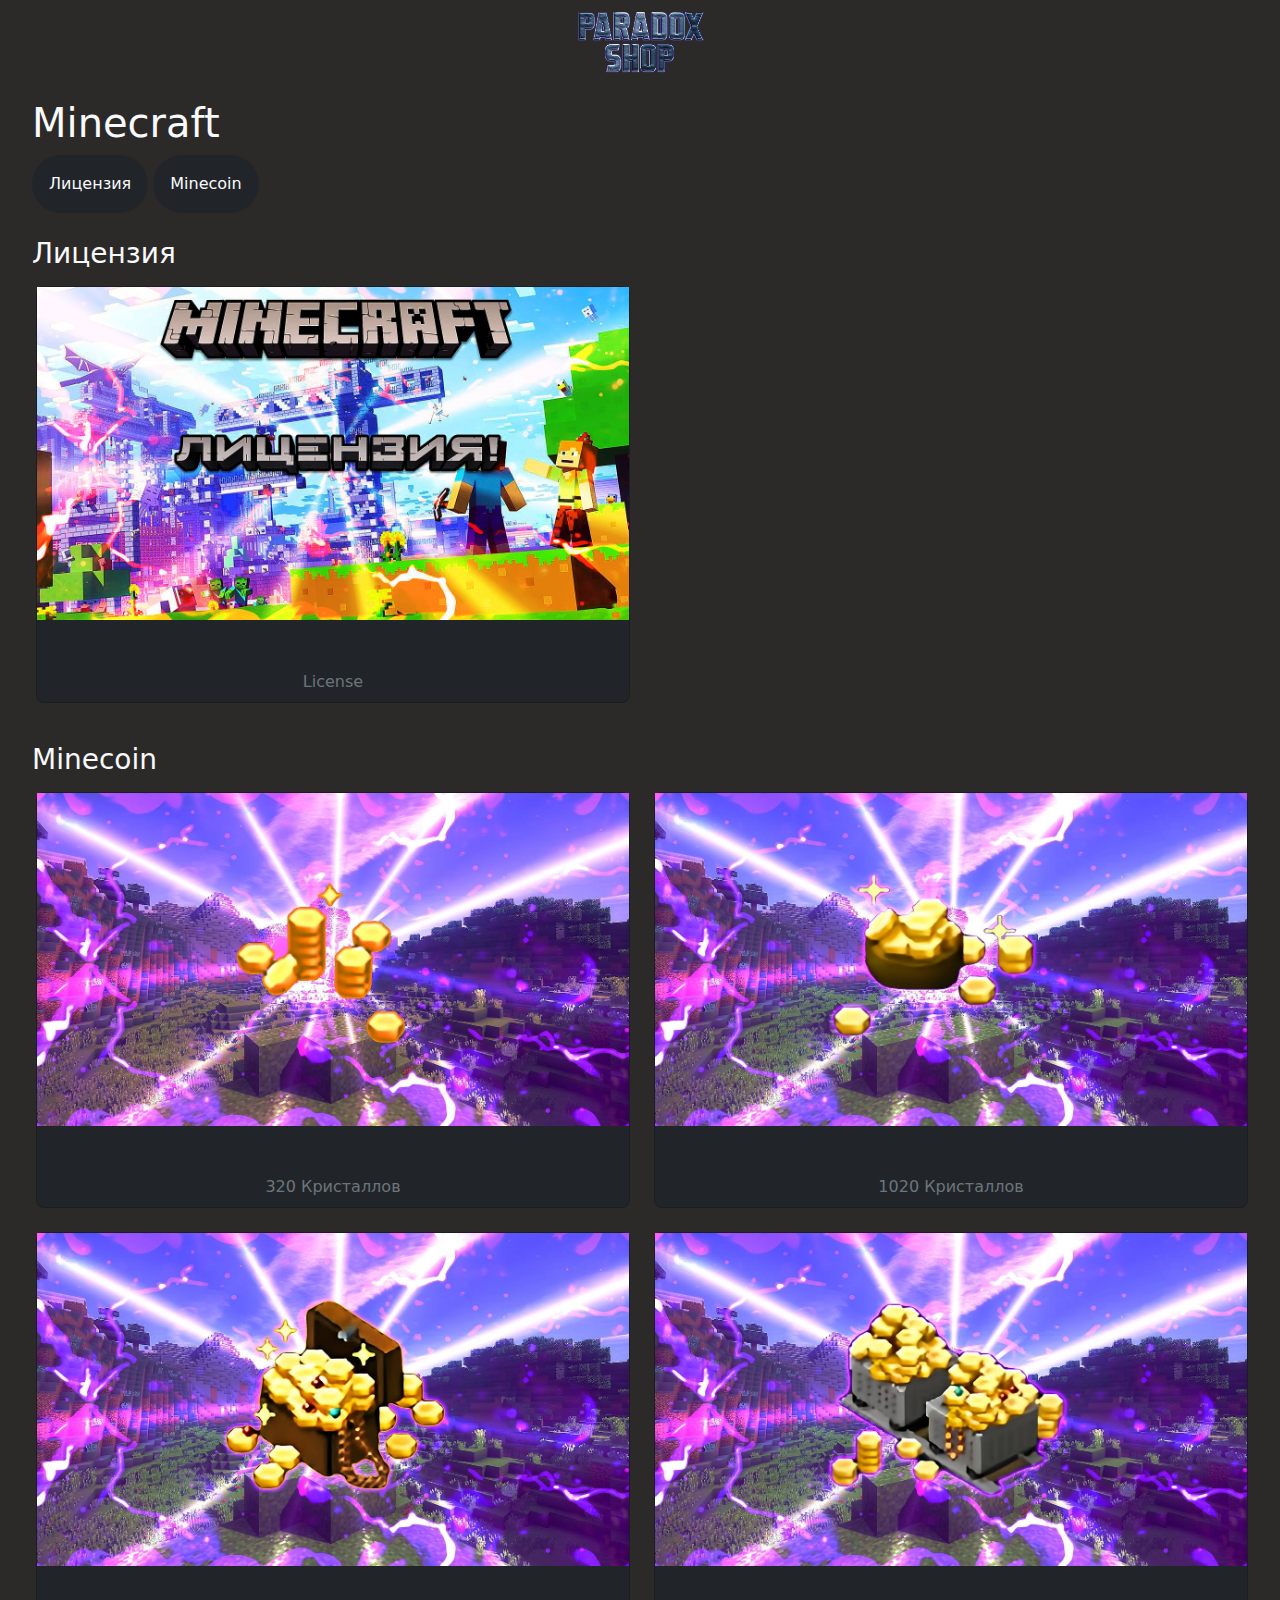
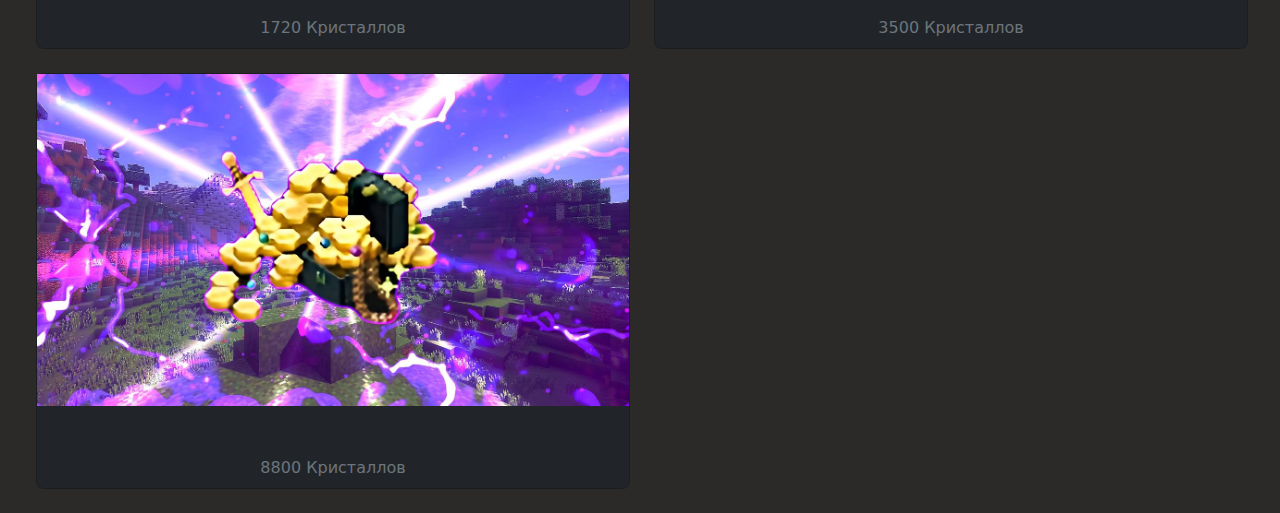
<file: html/minecraft.html>
<!DOCTYPE html>
<html lang="en">

<head>
  <meta charset="UTF-8">
  <meta name="viewport" content="width=device-width, initial-scale=1.0">
  <title>Telegram Web App</title>
  <link href="https://cdn.jsdelivr.net/npm/bootstrap@5.3.0-alpha1/dist/css/bootstrap.min.css" rel="stylesheet">
  <link rel="stylesheet" href="../css/modal-window.css">
</head>

<body class="text-light m-auto" style="background-color: rgb(44, 41, 41); width: 95%;">
  <nav class="navbar navbar-light mx">
    <div class="container-fluid justify-content-center">
      <img src="../images/main/logo.PNG" width="200px" alt="">
    </div>
  </nav>

  <h1 class="mb-2 mt-3" style="font-size: 40px;">Minecraft</h1>
  <div class="links mb-4">
    <a href="#licenses" type="button" class="btn rounded-pill text-light bg-dark p-3">Лицензия</a>
    <a href="#minecoins" type="button" class="btn rounded-pill text-light bg-dark p-3">Minecoin</a>
  </div>

  <h3 class="mb-3 mt-3" id="licenses">Лицензия</h3>
  <div class="row licenses ps-1">

  </div>

  <h3 class="mb-3 mt-3" id="minecoins">Minecoin</h3>
  <div class="row minecoins ps-1">

  </div>

  <!-- Modal window -->
  <div id="bottomModal" class="bottom-modal" onclick="closeModal()">
    <div class="modal-content ">
      <img id="modalImg" class="modal-img">
      <p id="modalPrice" class="text-start card-title fs-3"></p>
      <h2 id="modalTitle" class="text-start"></h2>
      <br>
      <p class="text-start card-title fs-3 fs-bold">Описание</p>
      <pre id="descriptions" class="text-start ps-2"></pre>
      <button class="btn btn-success w-100" onclick="sendData()">Купить</button>
    </div>
  </div>

  <script src="../js/modal-window.js"></script>
  <script src="../js/append-card.js"></script>
  <script>
    const minecoins = [320, 1020, 1720, 3500, 8800];
    let price = [150, 400, 650, 1250, 2400];
    let i = 0;
    minecoins.forEach(() => {
      appendCard(`../images/games/minecraft/minecoins/${minecoins[i]}.jpeg`, price[i], `${minecoins[i]} Кристаллов`, ["minecoins"]);
      i += 1;
    });

    const name = ["License"];
    const imageName = ["license"];
    price = [1600];
    i = 0;
    name.forEach(() => {
      appendCard(`../images/games/minecraft/licenses/${imageName[i]}.jpeg`, price[i], name[i], ["licenses"]);
      i += 1;
    });

    [...document.querySelector(".minecoins").querySelectorAll(".card")].forEach(function (card) {
      card.addEventListener('click', function (event) {
        showModal(card, "❇️ Быстрое выполнение заказа\n❇️ Покупка Осуществляется для Bedrock версии\n❇️ От вас потребуется только почта и пароль Xbox Live");
      });
    });

    [...document.querySelector(".licenses").querySelectorAll(".card")].forEach(function (card) {
      card.addEventListener('click', function (event) {
        showModal(card, "❇️ Быстрое выполнение заказа\n❇️ Покупка Версии для ПК (Java+Bedrock)\n❇️ От вас потребуется только почта и пароль Xbox Live");
      });
    });
  </script>
  <script src="https://telegram.org/js/telegram-web-app.js"></script>
  <script src="../js/tg-send.js"></script>
</body>
</file>
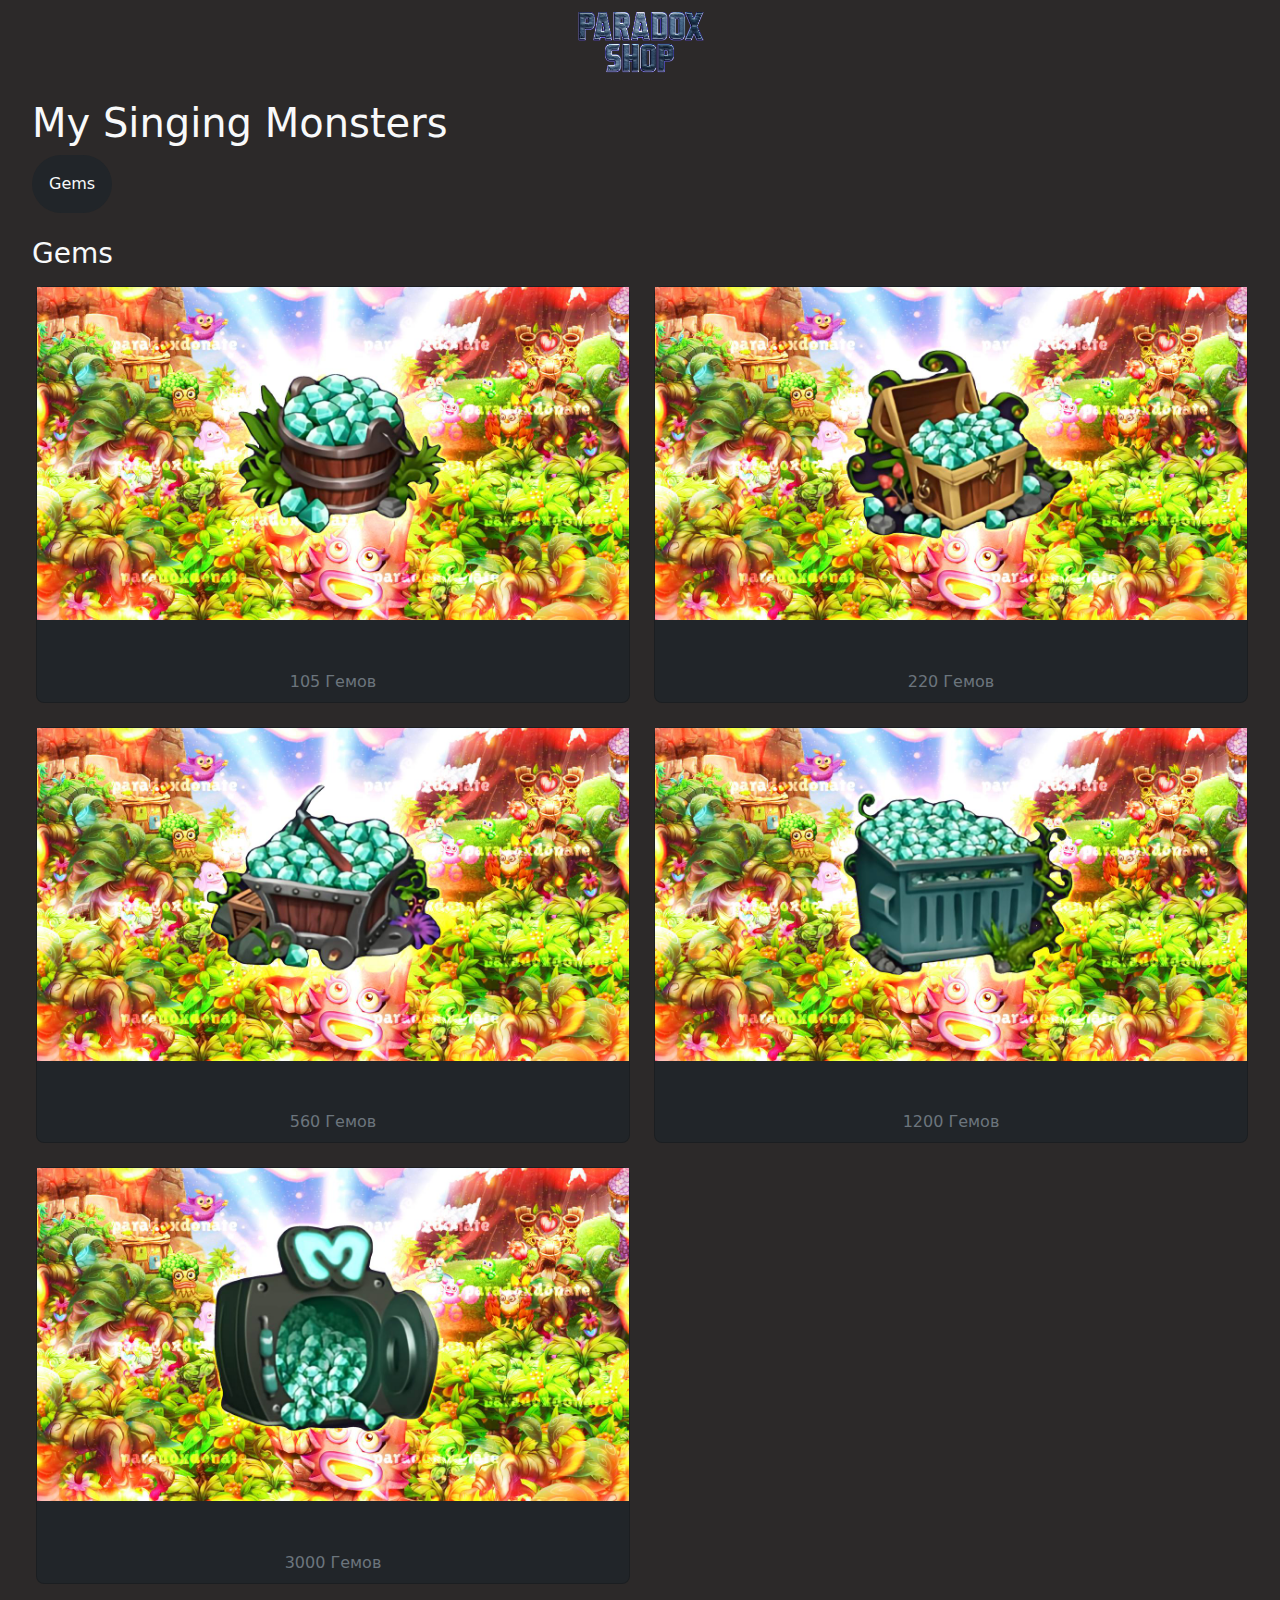
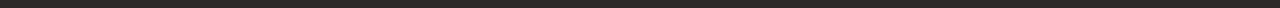
<file: html/my-singing-monsters.html>
<!DOCTYPE html>
<html lang="en">

<head>
    <meta charset="UTF-8">
    <meta name="viewport" content="width=device-width, initial-scale=1.0">
    <title>Telegram Web App</title>
    <link href="https://cdn.jsdelivr.net/npm/bootstrap@5.3.0-alpha1/dist/css/bootstrap.min.css" rel="stylesheet">
    <link rel="stylesheet" href="../css/modal-window.css">
</head>

<body class="text-light m-auto" style="background-color: rgb(44, 41, 41); width: 95%;">
    <nav class="navbar navbar-light mx">
        <div class="container-fluid justify-content-center">
            <img src="../images/main/logo.PNG" width="200px" alt="">
        </div>
    </nav>

    <h1 class="mb-2 mt-3" style="font-size: 40px;">My Singing Monsters</h1>
    <div class="links mb-4">
        <a href="#gems" type="button" class="btn rounded-pill text-light bg-dark p-3">Gems</a>
    </div>

    <h3 class="mb-3 mt-3" id="gems">Gems</h3>
    <div class="row gems ps-1">

    </div>

    <!-- Modal window -->
    <div id="bottomModal" class="bottom-modal" onclick="closeModal()">
        <div class="modal-content ">
            <img id="modalImg" class="modal-img">
            <p id="modalPrice" class="text-start card-title fs-3"></p>
            <h2 id="modalTitle" class="text-start"></h2>
            <br>
            <p class="text-start card-title fs-3 fs-bold">Описание</p>
            <pre id="descriptions" class="text-start ps-2"></pre>
            <button class="btn btn-success w-100" onclick="sendData()">Купить</button>
        </div>
    </div>

    <script src="../js/modal-window.js"></script>
    <script src="../js/append-card.js"></script>
    <script>
        const gems = [105, 220, 560, 1200, 3000];
        const price = [449, 949, 1799, 3999, 7999];
        let i = 0;
        gems.forEach(() => {
            appendCard(`../images/games/my-singing-monsters/gems/${gems[i]}.jpeg`, price[i], `${gems[i]} Гемов`, ["gems"]);
            i += 1;
        });


        [...document.querySelector(".gems").querySelectorAll(".card")].forEach(function (card) {
            card.addEventListener('click', function (event) {
                showModal(card, "❇️ Быстрое выполнение заказа\n❇️ От вас потребуется только почта и пароль от My Singing Monsters,через другие способы входы не смогу\n❇️ Работает для всех аккаунтов");
            });
        });
    </script>
    <script src="https://telegram.org/js/telegram-web-app.js"></script>
    <script src="../js/tg-send.js"></script>
</body>
</file>
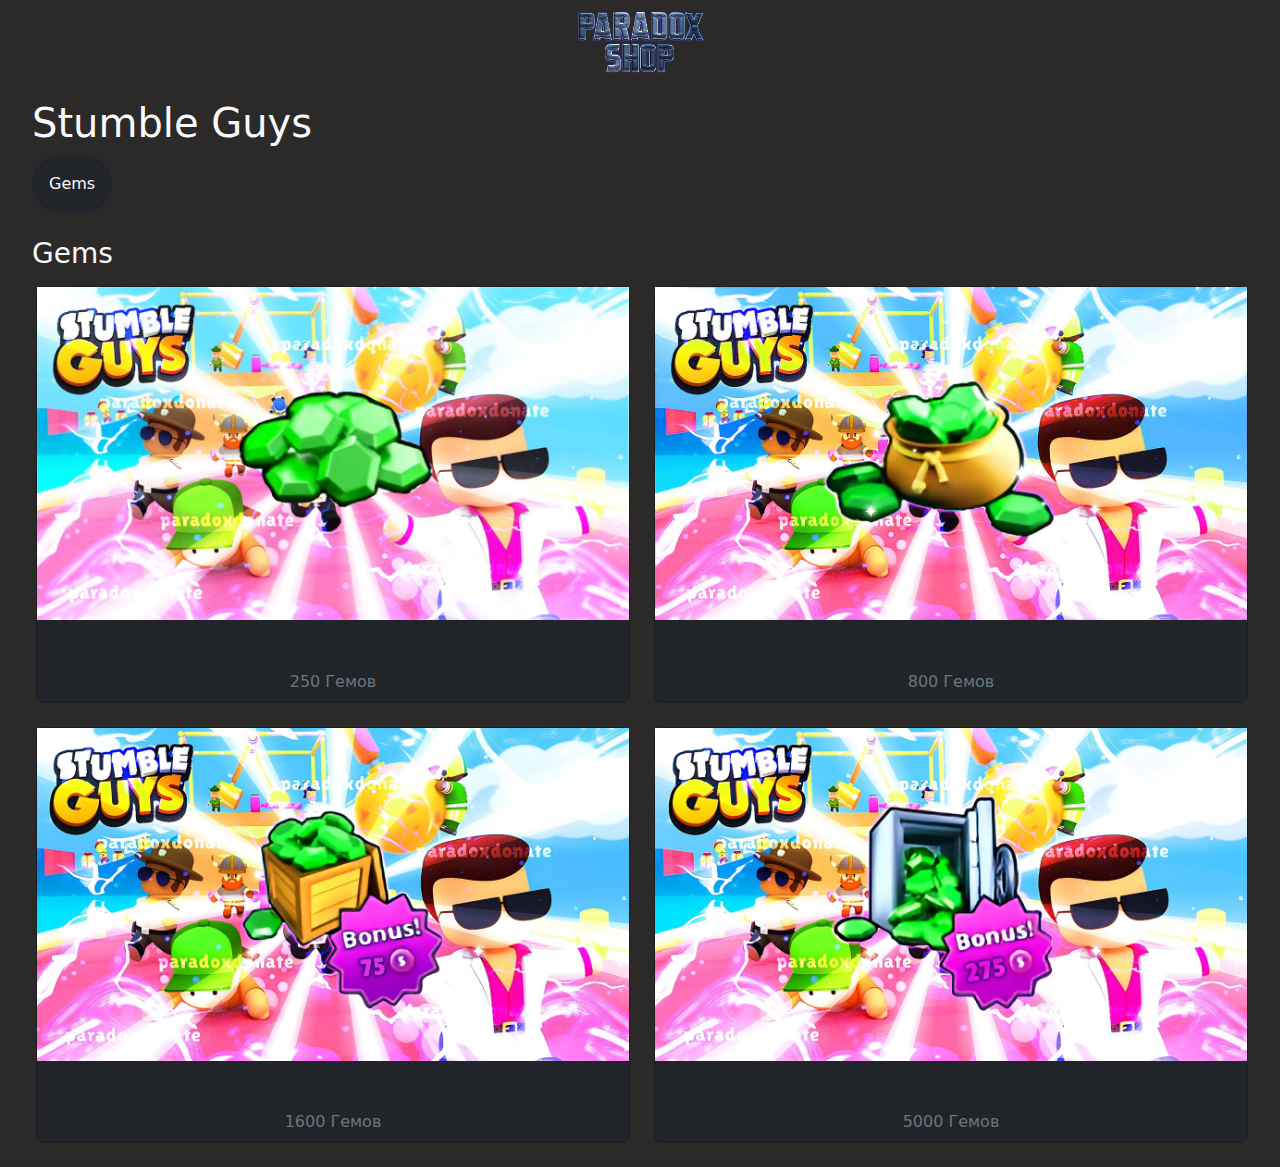
<file: html/stumble-guys.html>
<!DOCTYPE html>
<html lang="en">

<head>
    <meta charset="UTF-8">
    <meta name="viewport" content="width=device-width, initial-scale=1.0">
    <title>Telegram Web App</title>
    <link href="https://cdn.jsdelivr.net/npm/bootstrap@5.3.0-alpha1/dist/css/bootstrap.min.css" rel="stylesheet">
    <link rel="stylesheet" href="../css/modal-window.css">
</head>

<body class="text-light m-auto" style="background-color: rgb(44, 41, 41); width: 95%;">
    <nav class="navbar navbar-light mx">
        <div class="container-fluid justify-content-center">
            <img src="../images/main/logo.PNG" width="200px" alt="">
        </div>
    </nav>

    <h1 class="mb-2 mt-3" style="font-size: 40px;">Stumble Guys</h1>
    <div class="links mb-4">
        <a href="#gems" type="button" class="btn rounded-pill text-light bg-dark p-3">Gems</a>
    </div>

    <h3 class="mb-3 mt-3" id="gems">Gems</h3>
    <div class="row gems ps-1">

    </div>

    <!-- Modal window -->
    <div id="bottomModal" class="bottom-modal" onclick="closeModal()">
        <div class="modal-content ">
            <img id="modalImg" class="modal-img">
            <p id="modalPrice" class="text-start card-title fs-3"></p>
            <h2 id="modalTitle" class="text-start"></h2>
            <br>
            <p class="text-start card-title fs-3 fs-bold">Описание</p>
            <pre id="descriptions" class="text-start ps-2"></pre>
            <button class="btn btn-success w-100" onclick="sendData()">Купить</button>
        </div>
    </div>

    <script src="../js/modal-window.js"></script>
    <script src="../js/append-card.js"></script>
    <script>
        const gems = [250, 800, 1600, 5000];
        const price = [75, 165, 199, 390];
        let i = 0;
        gems.forEach(() => {
            appendCard(`../images/games/stumble-guys/gems/${gems[i]}.jpeg`, price[i], `${gems[i]} Гемов`, ["gems"]);
            i += 1;
        });


        [...document.querySelector(".gems").querySelectorAll(".card")].forEach(function (card) {
            card.addEventListener('click', function (event) {
                showModal(card, "❇️ Быстрое выполнение заказа\n❇️ От вас потребуется только ник\n❇️ Работает для всех аккаунтов");
            });
        });
    </script>
    <script src="https://telegram.org/js/telegram-web-app.js"></script>
    <script src="../js/tg-send.js"></script>
</body>
</file>
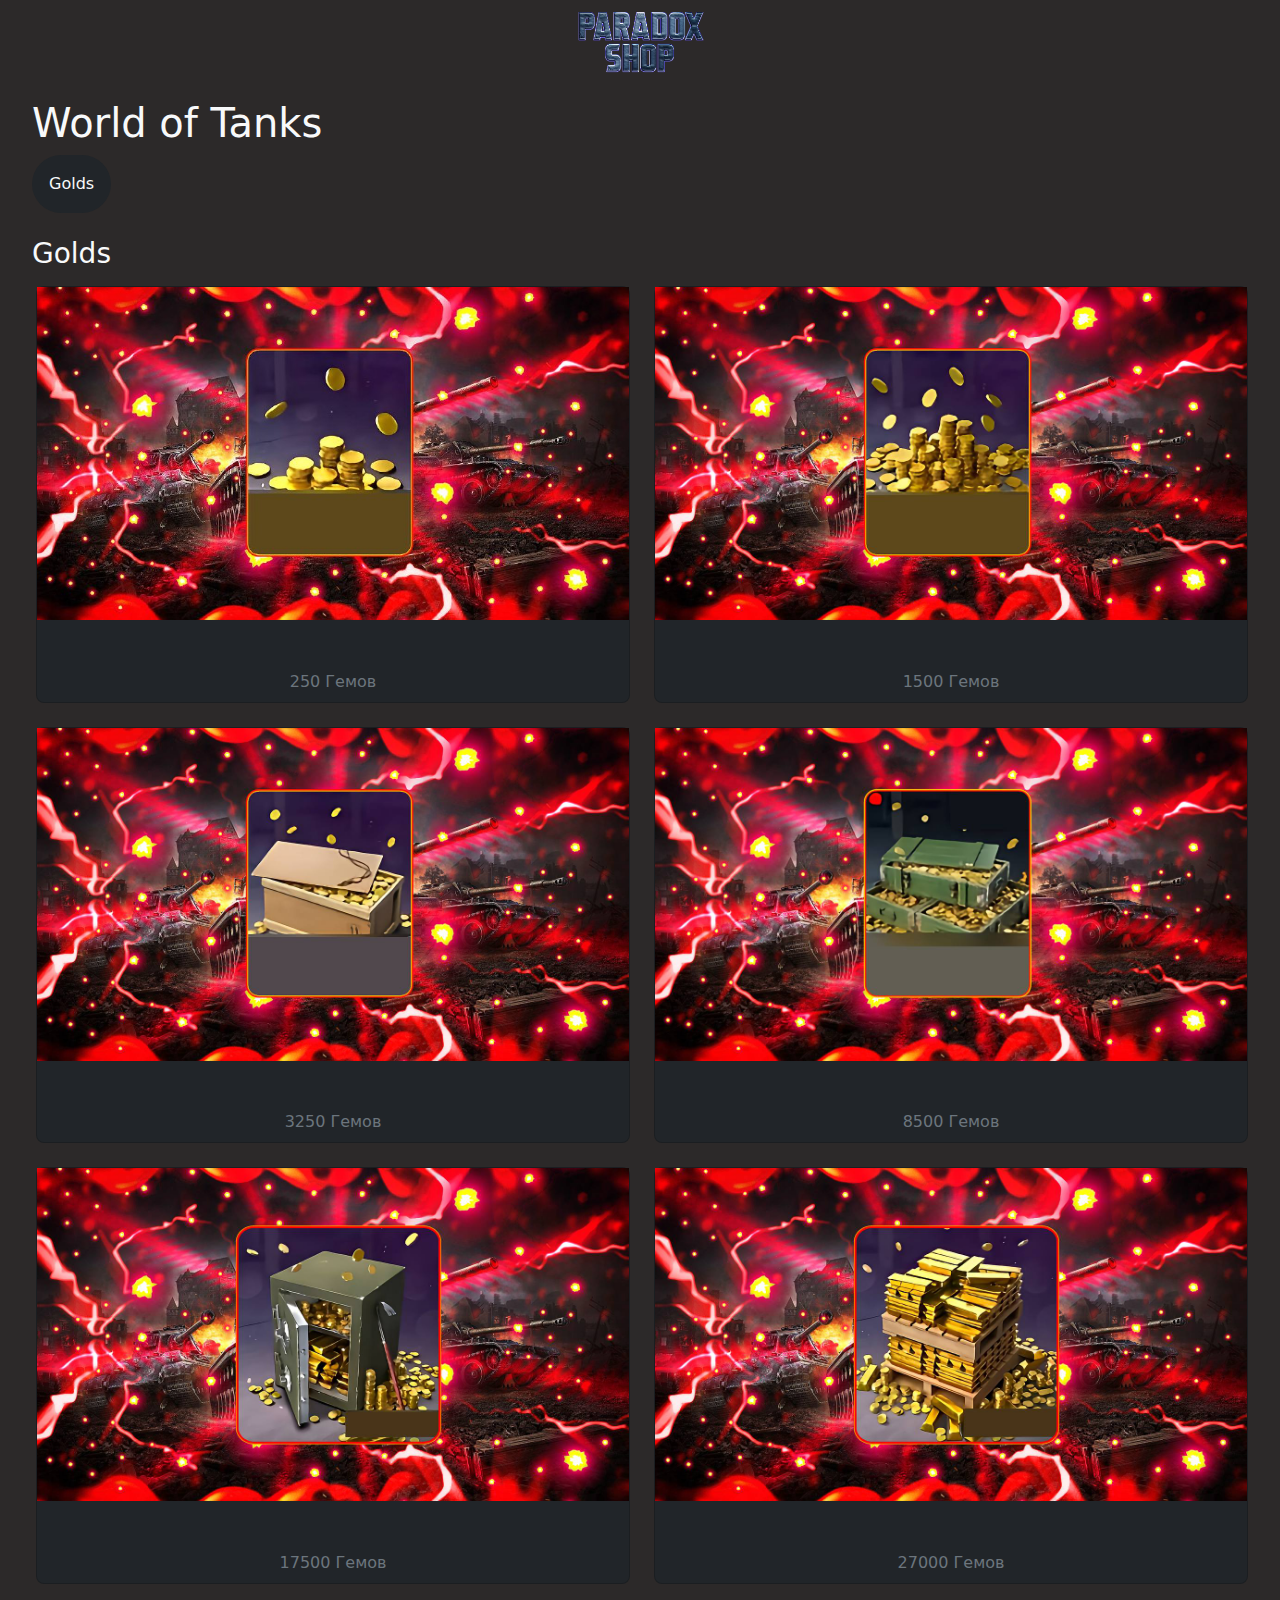
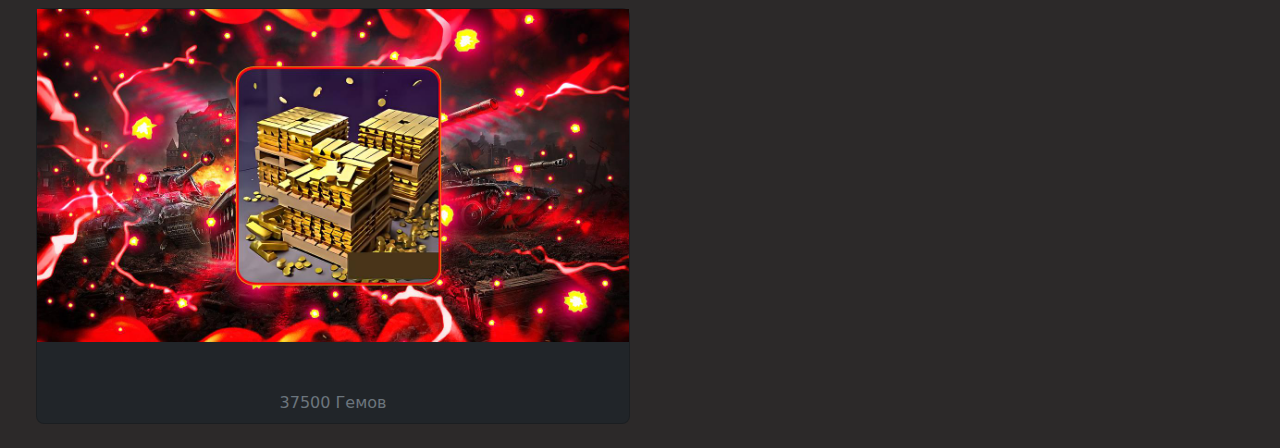
<file: html/world-of-tanks.html>
<!DOCTYPE html>
<html lang="en">

<head>
    <meta charset="UTF-8">
    <meta name="viewport" content="width=device-width, initial-scale=1.0">
    <title>Telegram Web App</title>
    <link href="https://cdn.jsdelivr.net/npm/bootstrap@5.3.0-alpha1/dist/css/bootstrap.min.css" rel="stylesheet">
    <link rel="stylesheet" href="../css/modal-window.css">
</head>

<body class="text-light m-auto" style="background-color: rgb(44, 41, 41); width: 95%;">
    <nav class="navbar navbar-light mx">
        <div class="container-fluid justify-content-center">
            <img src="../images/main/logo.PNG" width="200px" alt="">
        </div>
    </nav>

    <h1 class="mb-2 mt-3" style="font-size: 40px;">World of Tanks</h1>
    <div class="links mb-4">
        <a href="#golds" type="button" class="btn rounded-pill text-light bg-dark p-3">Golds</a>
    </div>

    <h3 class="mb-3 mt-3" id="golds">Golds</h3>
    <div class="row golds ps-1">

    </div>

    <!-- Modal window -->
    <div id="bottomModal" class="bottom-modal" onclick="closeModal()">
        <div class="modal-content ">
            <img id="modalImg" class="modal-img">
            <p id="modalPrice" class="text-start card-title fs-3"></p>
            <h2 id="modalTitle" class="text-start"></h2>
            <br>
            <p class="text-start card-title fs-3 fs-bold">Описание</p>
            <pre id="descriptions" class="text-start ps-2"></pre>
            <button class="btn btn-success w-100" onclick="sendData()">Купить</button>
        </div>
    </div>

    <script src="../js/modal-window.js"></script>
    <script src="../js/append-card.js"></script>
    <script>
        const golds = [250, 1500, 3250, 8500, 17500, 27000, 37500];
        const price = [120, 350, 530, 1100, 1700, 2750, 3500];
        let i = 0;
        golds.forEach(() => {
            appendCard(`../images/games/world-of-tanks/golds/${golds[i]}.jpeg`, price[i], `${golds[i]} Гемов`, ["golds"]);
            i += 1;
        });


        [...document.querySelector(".golds").querySelectorAll(".card")].forEach(function (card) {
            card.addEventListener('click', function (event) {
                showModal(card, "❇️ Быстрое выполнение заказа\n❇️ От вас потребуется только почта и пароль от World of Tanks\n❇️ Работает только для Евро сервера");
            });
        });
    </script>
    <script src="https://telegram.org/js/telegram-web-app.js"></script>
    <script src="../js/tg-send.js"></script>
</body>
</file>
<file: css/modal-window.css>
.bottom-modal {
  display: none;
  position: fixed;
  bottom: 0;
  left: 0;
  width: 100%;
  height: 100%;
  /* Set height to cover the entire viewport */
  background-color: rgba(0, 0, 0, 0.5);
  /* Semi-transparent overlay */
  z-index: 999;
  /* Ensure the modal is above other content */
}

.modal-content {
  position: absolute;
  bottom: 0;
  left: 0;
  width: 100%;
  max-height: 80%;
  text-align: start;
  /* Maximum height for the modal */
  overflow-y: auto;
  /* Enable vertical scrolling if content exceeds max-height */
  background-color: #1d2022;
  /* Secondary color */
  border-top-left-radius: 10px;
  border-top-right-radius: 10px;
  box-shadow: 0px -5px 10px rgba(0, 0, 0, 0.1);
  /* Optional shadow */
  padding: 20px;
}

.modal-img {
  width: 100%;
  height: auto;
  border-radius: 5px;
  margin-bottom: 10px;
}
</file>
